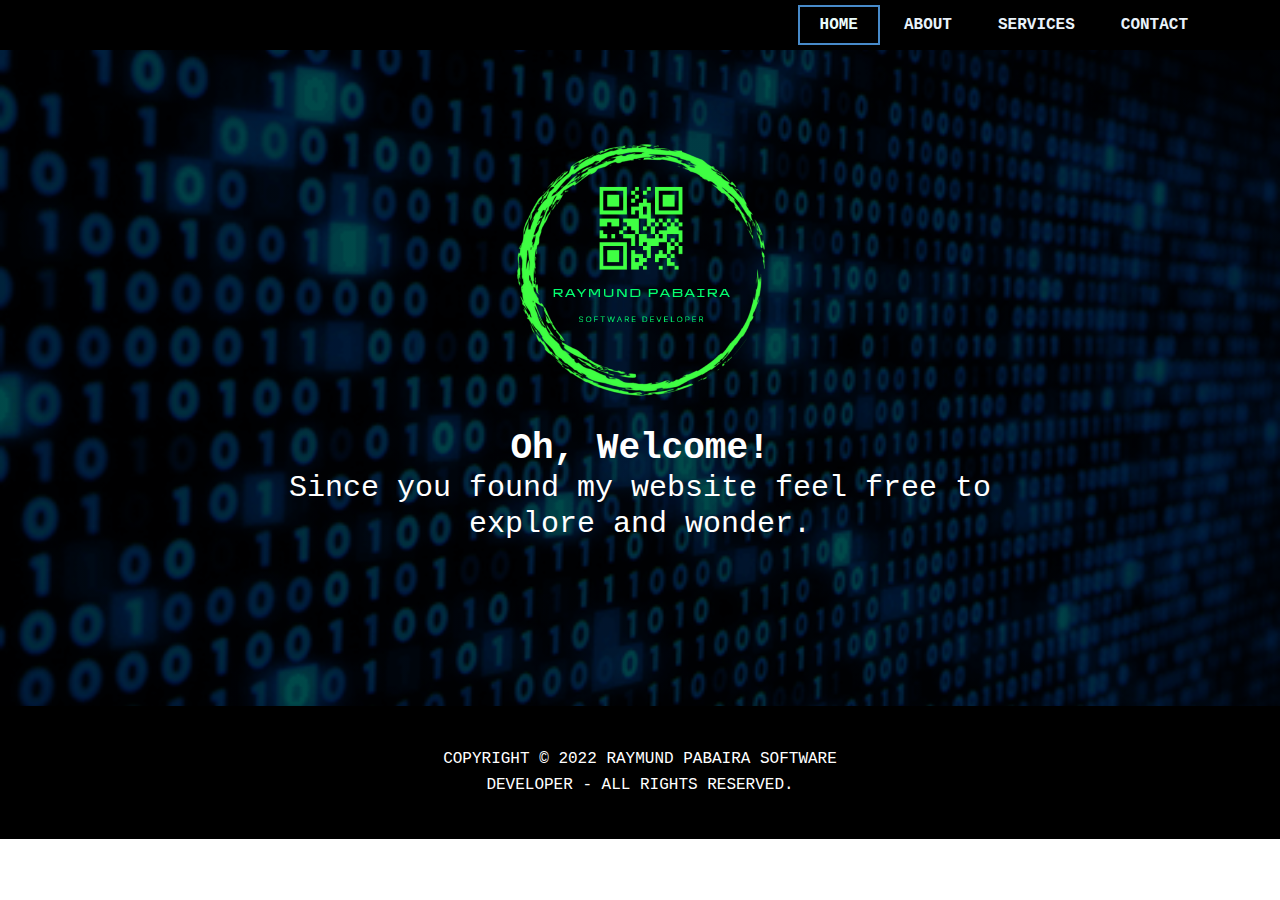
<file: SOFTWARE DESIGN-2A_PABAIRA, RAYMUND_LAB REPORT #1/index.html>
<!DOCTYPE html>
<html style="font-size: 16px;" lang="en-PH">
  <head>
    <meta name="viewport" content="width=device-width, initial-scale=1.0">
    <meta charset="utf-8">
    <meta name="keywords" content="">
    <meta name="description" content="">
    <meta name="page_type" content="np-template-header-footer-from-plugin">
    <title>Home</title>
    <link rel="stylesheet" href="nicepage.css" media="screen">
<link rel="stylesheet" href="Home.css" media="screen">
    <script class="u-script" type="text/javascript" src="jquery.js" defer=""></script>
    <script class="u-script" type="text/javascript" src="nicepage.js" defer=""></script>
    <meta name="generator" content="Nicepage 4.6.5, nicepage.com">
    <link id="u-theme-google-font" rel="stylesheet" href="https://fonts.googleapis.com/css?family=Roboto:100,100i,300,300i,400,400i,500,500i,700,700i,900,900i|Open+Sans:300,300i,400,400i,500,500i,600,600i,700,700i,800,800i">
    
    
    <script type="application/ld+json">{
		"@context": "http://schema.org",
		"@type": "Organization",
		"name": "Raymund Pabaira"
}</script>
    <meta name="theme-color" content="#478ac9">
    <meta property="og:title" content="Home">
    <meta property="og:description" content="">
    <meta property="og:type" content="website">
  </head>
  <body data-home-page="Home.html" data-home-page-title="Home" class="u-body u-xxl-mode"><header class="u-black u-clearfix u-header u-header" id="sec-1db0" data-image-width="1920" data-image-height="1080" data-animation-name="" data-animation-duration="0" data-animation-delay="0" data-animation-direction=""><div class="u-clearfix u-sheet u-sheet-1">
        <nav class="u-menu u-menu-dropdown u-offcanvas u-menu-1">
          <div class="menu-collapse u-custom-font u-font-courier-new" style="font-size: 1rem; letter-spacing: 0px; text-transform: uppercase; font-weight: 700;">
            <a class="u-button-style u-custom-active-border-color u-custom-border u-custom-border-color u-custom-borders u-custom-hover-border-color u-custom-left-right-menu-spacing u-custom-padding-bottom u-custom-text-active-color u-custom-text-color u-custom-text-hover-color u-custom-text-shadow u-custom-top-bottom-menu-spacing u-nav-link u-text-active-palette-1-base u-text-hover-palette-2-base" href="#">
              <svg class="u-svg-link" viewBox="0 0 24 24"><use xmlns:xlink="http://www.w3.org/1999/xlink" xlink:href="#menu-hamburger"></use></svg>
              <svg class="u-svg-content" version="1.1" id="menu-hamburger" viewBox="0 0 16 16" x="0px" y="0px" xmlns:xlink="http://www.w3.org/1999/xlink" xmlns="http://www.w3.org/2000/svg"><g><rect y="1" width="16" height="2"></rect><rect y="7" width="16" height="2"></rect><rect y="13" width="16" height="2"></rect>
</g></svg>
            </a>
          </div>
          <div class="u-custom-menu u-nav-container">
            <ul class="u-custom-font u-font-courier-new u-nav u-spacing-2 u-unstyled u-nav-1"><li class="u-nav-item"><a class="u-border-2 u-border-active-palette-1-base u-border-hover-palette-1-light-1 u-button-style u-nav-link u-text-active-palette-4-light-3 u-text-hover-palette-1-light-1 u-text-palette-1-light-3" href="Home.html" style="padding: 10px 20px;">Home</a>
</li><li class="u-nav-item"><a class="u-border-2 u-border-active-palette-1-base u-border-hover-palette-1-light-1 u-button-style u-nav-link u-text-active-palette-4-light-3 u-text-hover-palette-1-light-1 u-text-palette-1-light-3" href="About.html" style="padding: 10px 20px;">About</a>
</li><li class="u-nav-item"><a class="u-border-2 u-border-active-palette-1-base u-border-hover-palette-1-light-1 u-button-style u-nav-link u-text-active-palette-4-light-3 u-text-hover-palette-1-light-1 u-text-palette-1-light-3" href="Services.html" style="padding: 10px 20px;">Services</a>
</li><li class="u-nav-item"><a class="u-border-2 u-border-active-palette-1-base u-border-hover-palette-1-light-1 u-button-style u-nav-link u-text-active-palette-4-light-3 u-text-hover-palette-1-light-1 u-text-palette-1-light-3" href="Contact.html" style="padding: 10px 20px;">Contact</a>
</li></ul>
          </div>
          <div class="u-custom-menu u-nav-container-collapse">
            <div class="u-black u-container-style u-inner-container-layout u-opacity u-opacity-95 u-sidenav">
              <div class="u-inner-container-layout u-sidenav-overflow">
                <div class="u-menu-close"></div>
                <ul class="u-align-center u-nav u-popupmenu-items u-unstyled u-nav-2"><li class="u-nav-item"><a class="u-button-style u-nav-link" href="Home.html" style="padding: 10px 20px;">Home</a>
</li><li class="u-nav-item"><a class="u-button-style u-nav-link" href="About.html" style="padding: 10px 20px;">About</a>
</li><li class="u-nav-item"><a class="u-button-style u-nav-link" href="Services.html" style="padding: 10px 20px;">Services</a>
</li><li class="u-nav-item"><a class="u-button-style u-nav-link" href="Contact.html" style="padding: 10px 20px;">Contact</a>
</li></ul>
              </div>
            </div>
            <div class="u-black u-menu-overlay u-opacity u-opacity-70"></div>
          </div>
        </nav>
      </div></header>
    <section class="u-align-center u-clearfix u-image u-shading u-section-1" id="sec-ceb4" data-image-width="500" data-image-height="281">
      <div class="u-clearfix u-sheet u-sheet-1">
        <img class="u-align-center-lg u-align-center-md u-align-center-sm u-align-center-xs u-image u-image-default u-image-1" src="images/20220312_191738_0000.png" alt="" data-image-width="500" data-image-height="500" data-animation-name="customAnimationIn" data-animation-duration="5000" data-animation-direction="X">
        <h3 class="u-align-center-xl u-custom-font u-font-courier-new u-text u-text-white u-text-1">
          <span style="font-size: 2.25rem;"></span>
          <span style="font-weight: 700; font-size: 2.25rem;">Oh, Welcome!</span>
          <br>Since you found my website feel free to explore and wonder.
        </h3>
      </div>
    </section>
    
    
    <footer class="u-align-center u-black u-clearfix u-footer u-footer" id="sec-0ed9"><div class="u-clearfix u-sheet u-sheet-1">
        <p class="u-custom-font u-font-courier-new u-small-text u-text u-text-variant u-text-1">
          <span style="font-size: 1rem;"> COPYRIGHT ©&nbsp;2022&nbsp;RAYMUND PABAIRA SOFTWARE DEVELOPER - ALL RIGHTS RESERVED.</span>
          <br>
        </p>
      </div></footer>
  </body>
</html>
</file>
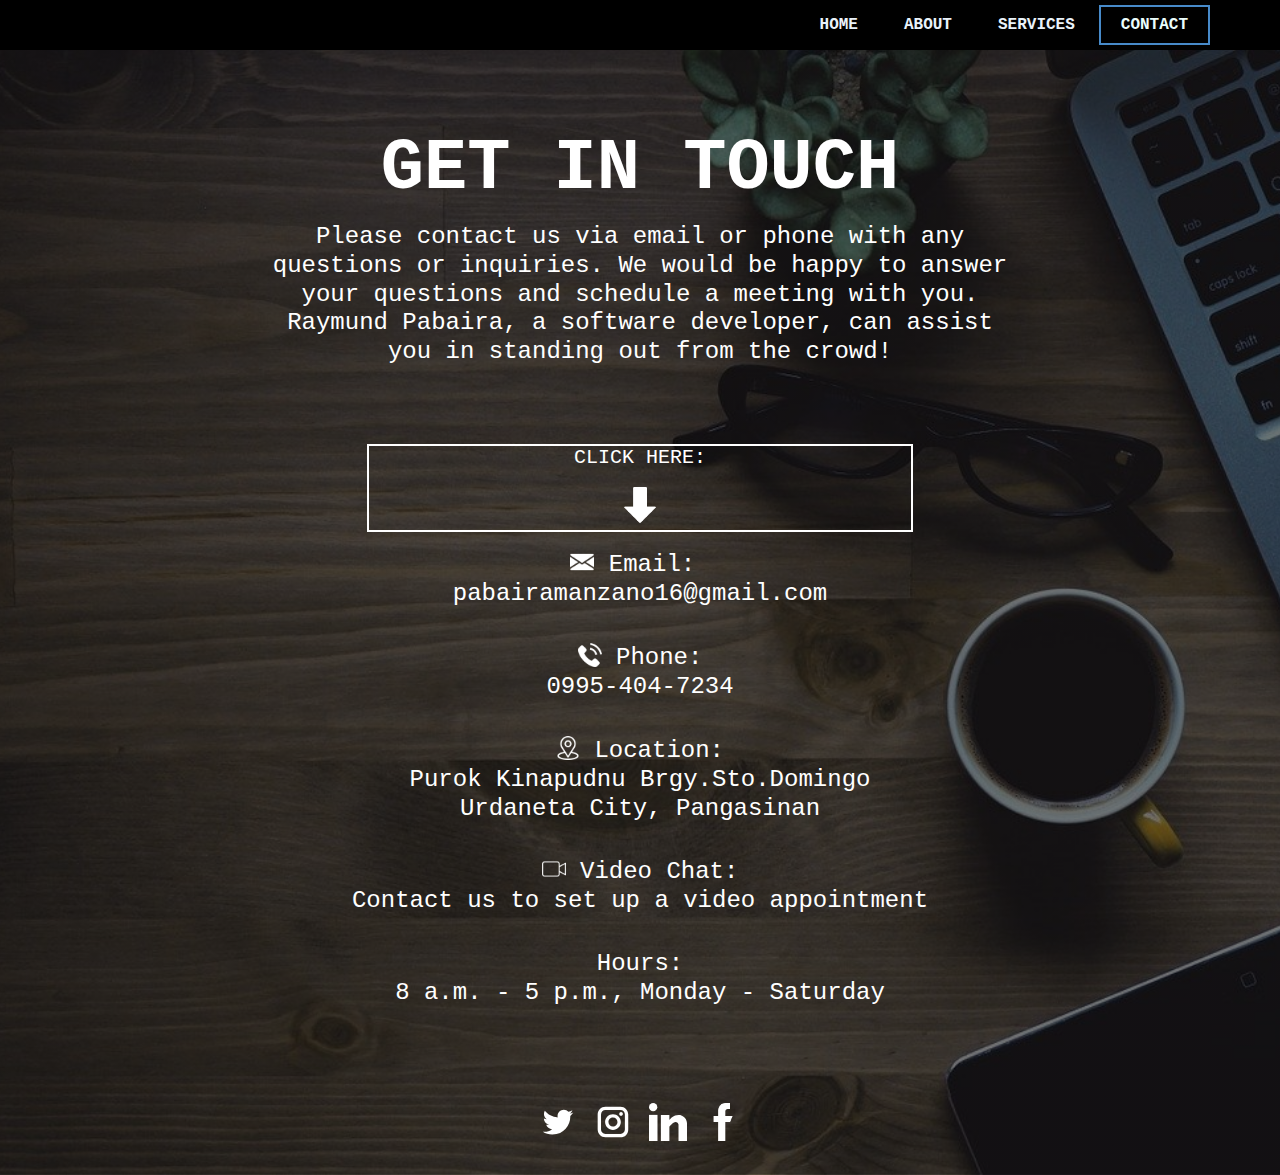
<file: SOFTWARE DESIGN-2A_PABAIRA, RAYMUND_LAB REPORT #1/Contact.html>
<!DOCTYPE html>
<html style="font-size: 16px;" lang="en-PH">
  <head>
    <meta name="viewport" content="width=device-width, initial-scale=1.0">
    <meta charset="utf-8">
    <meta name="keywords" content="STAY IN TOUC​H​">
    <meta name="description" content="">
    <meta name="page_type" content="np-template-header-footer-from-plugin">
    <title>Contact</title>
    <link rel="stylesheet" href="nicepage.css" media="screen">
<link rel="stylesheet" href="Contact.css" media="screen">
    <script class="u-script" type="text/javascript" src="jquery.js" defer=""></script>
    <script class="u-script" type="text/javascript" src="nicepage.js" defer=""></script>
    <meta name="generator" content="Nicepage 4.6.5, nicepage.com">
    <link id="u-theme-google-font" rel="stylesheet" href="https://fonts.googleapis.com/css?family=Roboto:100,100i,300,300i,400,400i,500,500i,700,700i,900,900i|Open+Sans:300,300i,400,400i,500,500i,600,600i,700,700i,800,800i">
    
    
    <script type="application/ld+json">{
		"@context": "http://schema.org",
		"@type": "Organization",
		"name": "Raymund Pabaira"
}</script>
    <meta name="theme-color" content="#478ac9">
    <meta property="og:title" content="Contact">
    <meta property="og:description" content="">
    <meta property="og:type" content="website">
  </head>
  <body class="u-body u-xxl-mode"><header class="u-black u-clearfix u-header u-header" id="sec-1db0" data-image-width="1920" data-image-height="1080" data-animation-name="" data-animation-duration="0" data-animation-delay="0" data-animation-direction=""><div class="u-clearfix u-sheet u-sheet-1">
        <nav class="u-menu u-menu-dropdown u-offcanvas u-menu-1">
          <div class="menu-collapse u-custom-font u-font-courier-new" style="font-size: 1rem; letter-spacing: 0px; text-transform: uppercase; font-weight: 700;">
            <a class="u-button-style u-custom-active-border-color u-custom-border u-custom-border-color u-custom-borders u-custom-hover-border-color u-custom-left-right-menu-spacing u-custom-padding-bottom u-custom-text-active-color u-custom-text-color u-custom-text-hover-color u-custom-text-shadow u-custom-top-bottom-menu-spacing u-nav-link u-text-active-palette-1-base u-text-hover-palette-2-base" href="#">
              <svg class="u-svg-link" viewBox="0 0 24 24"><use xmlns:xlink="http://www.w3.org/1999/xlink" xlink:href="#menu-hamburger"></use></svg>
              <svg class="u-svg-content" version="1.1" id="menu-hamburger" viewBox="0 0 16 16" x="0px" y="0px" xmlns:xlink="http://www.w3.org/1999/xlink" xmlns="http://www.w3.org/2000/svg"><g><rect y="1" width="16" height="2"></rect><rect y="7" width="16" height="2"></rect><rect y="13" width="16" height="2"></rect>
</g></svg>
            </a>
          </div>
          <div class="u-custom-menu u-nav-container">
            <ul class="u-custom-font u-font-courier-new u-nav u-spacing-2 u-unstyled u-nav-1"><li class="u-nav-item"><a class="u-border-2 u-border-active-palette-1-base u-border-hover-palette-1-light-1 u-button-style u-nav-link u-text-active-palette-4-light-3 u-text-hover-palette-1-light-1 u-text-palette-1-light-3" href="Home.html" style="padding: 10px 20px;">Home</a>
</li><li class="u-nav-item"><a class="u-border-2 u-border-active-palette-1-base u-border-hover-palette-1-light-1 u-button-style u-nav-link u-text-active-palette-4-light-3 u-text-hover-palette-1-light-1 u-text-palette-1-light-3" href="About.html" style="padding: 10px 20px;">About</a>
</li><li class="u-nav-item"><a class="u-border-2 u-border-active-palette-1-base u-border-hover-palette-1-light-1 u-button-style u-nav-link u-text-active-palette-4-light-3 u-text-hover-palette-1-light-1 u-text-palette-1-light-3" href="Services.html" style="padding: 10px 20px;">Services</a>
</li><li class="u-nav-item"><a class="u-border-2 u-border-active-palette-1-base u-border-hover-palette-1-light-1 u-button-style u-nav-link u-text-active-palette-4-light-3 u-text-hover-palette-1-light-1 u-text-palette-1-light-3" href="Contact.html" style="padding: 10px 20px;">Contact</a>
</li></ul>
          </div>
          <div class="u-custom-menu u-nav-container-collapse">
            <div class="u-black u-container-style u-inner-container-layout u-opacity u-opacity-95 u-sidenav">
              <div class="u-inner-container-layout u-sidenav-overflow">
                <div class="u-menu-close"></div>
                <ul class="u-align-center u-nav u-popupmenu-items u-unstyled u-nav-2"><li class="u-nav-item"><a class="u-button-style u-nav-link" href="Home.html" style="padding: 10px 20px;">Home</a>
</li><li class="u-nav-item"><a class="u-button-style u-nav-link" href="About.html" style="padding: 10px 20px;">About</a>
</li><li class="u-nav-item"><a class="u-button-style u-nav-link" href="Services.html" style="padding: 10px 20px;">Services</a>
</li><li class="u-nav-item"><a class="u-button-style u-nav-link" href="Contact.html" style="padding: 10px 20px;">Contact</a>
</li></ul>
              </div>
            </div>
            <div class="u-black u-menu-overlay u-opacity u-opacity-70"></div>
          </div>
        </nav>
      </div></header>
    <section class="u-align-center u-clearfix u-image u-shading u-section-1" id="sec-f6de" data-image-width="1280" data-image-height="850">
      <div class="u-clearfix u-sheet u-sheet-1">
        <div class="u-container-style u-expanded-width-xs u-group u-group-1">
          <div class="u-container-layout">
            <h2 class="u-align-center u-custom-font u-font-courier-new u-text u-text-default-lg u-text-default-md u-text-default-sm u-text-default-xl u-text-white u-text-1">GET IN TOUCH</h2>
          </div>
        </div>
        <h5 class="u-align-center u-custom-font u-font-courier-new u-text u-text-2"> Please contact us via email or phone with any questions or inquiries. We would be happy to answer your questions and schedule a meeting with you. Raymund Pabaira, a software developer, can assist you in standing out from the crowd!</h5>
        <h5 class="u-align-center u-border-2 u-custom-font u-font-courier-new u-hover-feature u-text u-text-3" data-animation-out="0">click here:<br>&nbsp;<span class="u-file-icon u-icon u-text-white u-icon-1"><img src="images/24.png" alt=""></span>&nbsp;<br>
        </h5>
        <h5 class="u-custom-font u-font-courier-new u-hover-feature u-text u-text-4" data-animation-out="0">
          <a class="u-active-none u-border-none u-btn u-button-link u-button-style u-hover-none u-none u-text-white u-btn-1" href="mailto:pabairamanzano16@gmail.com"><span class="u-file-icon u-icon u-text-white"><img src="images/25.png" alt=""></span>&nbsp;Email:&nbsp;<br>pabairamanzano16@gmail.com
          </a>
        </h5>
        <h4 class="u-align-center u-custom-font u-font-courier-new u-hover-feature u-text u-text-5" data-animation-out="0">
          <a class="u-active-none u-border-none u-btn u-button-link u-button-style u-hover-none u-none u-text-body-alt-color u-btn-2" href="tel:0995-404-7234"><span class="u-file-icon u-icon u-text-white"><img src="images/26.png" alt=""></span>&nbsp;Phone:<br>0995-404-<span class="u-icon"></span>7234
          </a>
        </h4>
        <h4 class="u-align-center u-custom-font u-font-courier-new u-hover-feature u-text u-text-6" data-animation-out="0">
          <a class="u-active-none u-border-none u-btn u-button-link u-button-style u-hover-none u-none u-text-body-alt-color u-btn-3" href="https://maps.app.goo.gl/HFJg7Tc7iVJ93ZCWA" target="_blank"><span class="u-file-icon u-icon u-text-white"><img src="images/27.png" alt=""></span>&nbsp;Location:<br>Purok Kinapudnu Brgy.Sto.Domingo Urdaneta City, Pangasinan
          </a>
        </h4>
        <h4 class="u-align-center u-custom-font u-font-courier-new u-hover-feature u-text u-text-7" data-animation-out="0">
          <a class="u-active-none u-border-none u-btn u-button-link u-button-style u-hover-none u-none u-text-white u-btn-4" href="mailto:pabairamanzano16@gmail.com"><span class="u-file-icon u-icon u-text-white"><img src="images/28.png" alt=""></span>&nbsp;Video Chat:<br>Contact us to set up a video appointment
          </a>
        </h4>
        <h4 class="u-align-center u-custom-font u-font-courier-new u-hover-feature u-text u-text-8" data-animation-out="0">Hours:<br>8 a.m. - 5 p.m., Monday - Saturday
        </h4>
        <div class="u-align-right u-social-icons u-spacing-17 u-social-icons-1">
          <a class="u-social-url" title="twitter" target="_blank" href="https://mobile.twitter.com/pabaira_raymund"><span class="u-icon u-social-icon u-social-twitter u-text-white"><svg class="u-svg-link" preserveAspectRatio="xMidYMin slice" viewBox="0 0 112 112" style=""><use xmlns:xlink="http://www.w3.org/1999/xlink" xlink:href="#svg-c508"></use></svg><svg class="u-svg-content" viewBox="0 0 112 112" x="0" y="0" id="svg-c508"><path fill="currentColor" d="M92.2,38.2c0,0.8,0,1.6,0,2.3c0,24.3-18.6,52.4-52.6,52.4c-10.6,0.1-20.2-2.9-28.5-8.2
	c1.4,0.2,2.9,0.2,4.4,0.2c8.7,0,16.7-2.9,23-7.9c-8.1-0.2-14.9-5.5-17.3-12.8c1.1,0.2,2.4,0.2,3.4,0.2c1.6,0,3.3-0.2,4.8-0.7
	c-8.4-1.6-14.9-9.2-14.9-18c0-0.2,0-0.2,0-0.2c2.5,1.4,5.4,2.2,8.4,2.3c-5-3.3-8.3-8.9-8.3-15.4c0-3.4,1-6.5,2.5-9.2
	c9.1,11.1,22.7,18.5,38,19.2c-0.2-1.4-0.4-2.8-0.4-4.3c0.1-10,8.3-18.2,18.5-18.2c5.4,0,10.1,2.2,13.5,5.7c4.3-0.8,8.1-2.3,11.7-4.5
	c-1.4,4.3-4.3,7.9-8.1,10.1c3.7-0.4,7.3-1.4,10.6-2.9C98.9,32.3,95.7,35.5,92.2,38.2z"></path></svg></span>
          </a>
          <a class="u-social-url" title="instagram" target="_blank" href="https://www.instagram.com/xxraymundpabairaxx/?hl=en"><span class="u-icon u-social-icon u-social-instagram u-text-white"><svg class="u-svg-link" preserveAspectRatio="xMidYMin slice" viewBox="0 0 112 112" style=""><use xmlns:xlink="http://www.w3.org/1999/xlink" xlink:href="#svg-9d85"></use></svg><svg class="u-svg-content" viewBox="0 0 112 112" x="0" y="0" id="svg-9d85"><path fill="currentColor" d="M55.9,32.9c-12.8,0-23.2,10.4-23.2,23.2s10.4,23.2,23.2,23.2s23.2-10.4,23.2-23.2S68.7,32.9,55.9,32.9z
	 M55.9,69.4c-7.4,0-13.3-6-13.3-13.3c-0.1-7.4,6-13.3,13.3-13.3s13.3,6,13.3,13.3C69.3,63.5,63.3,69.4,55.9,69.4z"></path><path fill="#FFFFFF" d="M79.7,26.8c-3,0-5.4,2.5-5.4,5.4s2.5,5.4,5.4,5.4c3,0,5.4-2.5,5.4-5.4S82.7,26.8,79.7,26.8z"></path><path fill="currentColor" d="M78.2,11H33.5C21,11,10.8,21.3,10.8,33.7v44.7c0,12.6,10.2,22.8,22.7,22.8h44.7c12.6,0,22.7-10.2,22.7-22.7
	V33.7C100.8,21.1,90.6,11,78.2,11z M91,78.4c0,7.1-5.8,12.8-12.8,12.8H33.5c-7.1,0-12.8-5.8-12.8-12.8V33.7
	c0-7.1,5.8-12.8,12.8-12.8h44.7c7.1,0,12.8,5.8,12.8,12.8V78.4z"></path></svg></span>
          </a>
          <a class="u-social-url" target="_blank" data-type="Custom" title="Linkedin" href="https://www.linkedin.com/in/raymundpabaira/"><span class="u-icon u-social-custom u-social-icon u-text-white u-icon-9"><svg class="u-svg-link" preserveAspectRatio="xMidYMin slice" viewBox="0 0 512 512" style=""><use xmlns:xlink="http://www.w3.org/1999/xlink" xlink:href="#svg-ff0d"></use></svg><svg class="u-svg-content" viewBox="0 0 512 512" x="0px" y="0px" id="svg-ff0d" style="enable-background:new 0 0 512 512;"><g><g><rect y="160" width="114.496" height="352"></rect>
</g>
</g><g><g><path d="M426.368,164.128c-1.216-0.384-2.368-0.8-3.648-1.152c-1.536-0.352-3.072-0.64-4.64-0.896    c-6.08-1.216-12.736-2.08-20.544-2.08c-66.752,0-109.088,48.544-123.04,67.296V160H160v352h114.496V320    c0,0,86.528-120.512,123.04-32c0,79.008,0,224,0,224H512V274.464C512,221.28,475.552,176.96,426.368,164.128z"></path>
</g>
</g><g><g><circle cx="56" cy="56" r="56"></circle>
</g>
</g></svg></span>
          </a>
          <a class="u-social-url" target="_blank" data-type="Custom" title="Facebook" href="https://www.facebook.com/pabaira.raymund/"><span class="u-file-icon u-icon u-social-custom u-social-icon u-text-white u-icon-10"><img src="images/29.png" alt=""></span>
          </a>
        </div>
      </div>
      
      
      
      
      
      
    </section>
    
    
    
  </body>
</html>
</file>
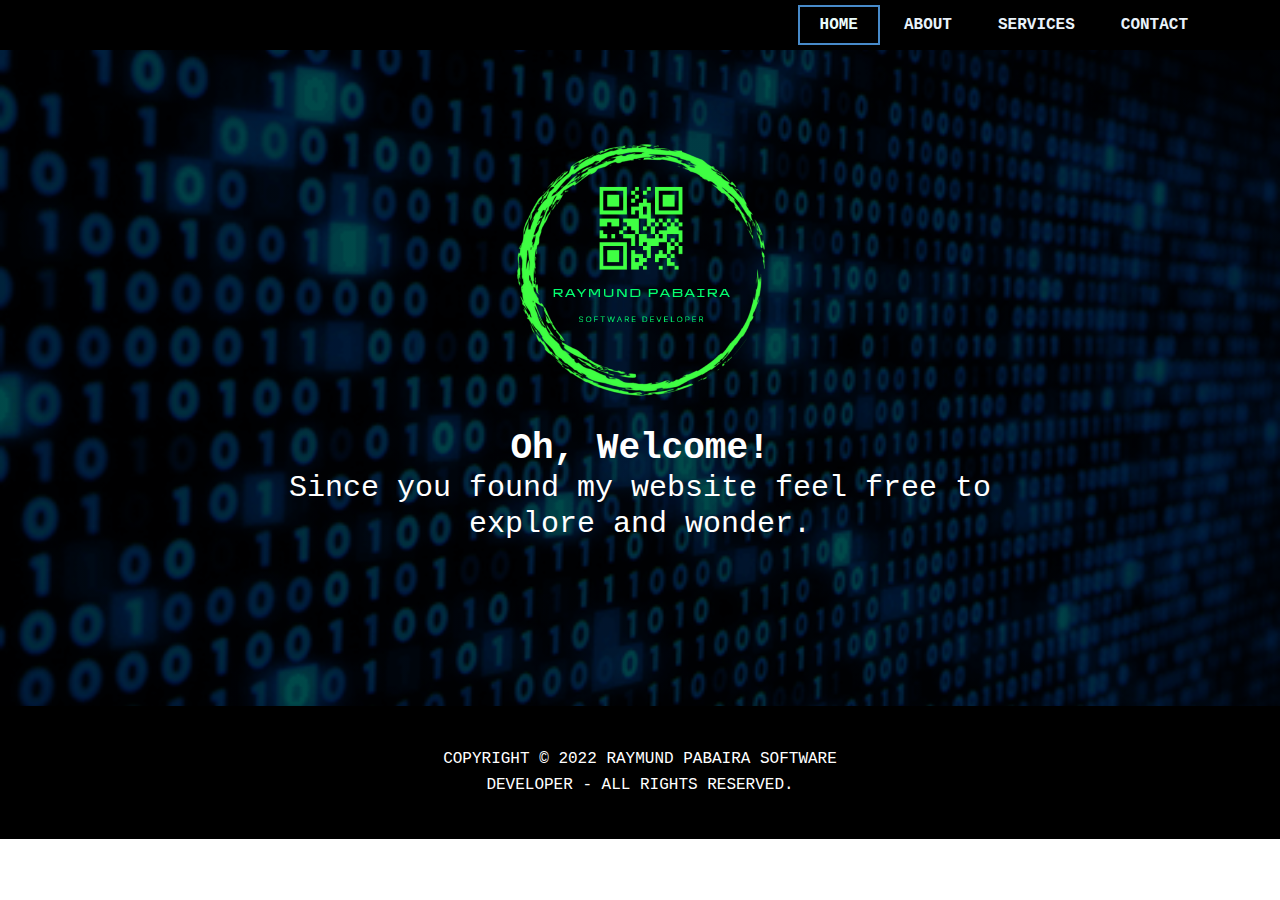
<file: SOFTWARE DESIGN-2A_PABAIRA, RAYMUND_LAB REPORT #1/Home.html>
<!DOCTYPE html>
<html style="font-size: 16px;" lang="en-PH">
  <head>
    <meta name="viewport" content="width=device-width, initial-scale=1.0">
    <meta charset="utf-8">
    <meta name="keywords" content="">
    <meta name="description" content="">
    <meta name="page_type" content="np-template-header-footer-from-plugin">
    <title>Home</title>
    <link rel="stylesheet" href="nicepage.css" media="screen">
<link rel="stylesheet" href="Home.css" media="screen">
    <script class="u-script" type="text/javascript" src="jquery.js" defer=""></script>
    <script class="u-script" type="text/javascript" src="nicepage.js" defer=""></script>
    <meta name="generator" content="Nicepage 4.6.5, nicepage.com">
    <link id="u-theme-google-font" rel="stylesheet" href="https://fonts.googleapis.com/css?family=Roboto:100,100i,300,300i,400,400i,500,500i,700,700i,900,900i|Open+Sans:300,300i,400,400i,500,500i,600,600i,700,700i,800,800i">
    
    
    <script type="application/ld+json">{
		"@context": "http://schema.org",
		"@type": "Organization",
		"name": "Raymund Pabaira"
}</script>
    <meta name="theme-color" content="#478ac9">
    <meta property="og:title" content="Home">
    <meta property="og:description" content="">
    <meta property="og:type" content="website">
  </head>
  <body class="u-body u-xxl-mode"><header class="u-black u-clearfix u-header u-header" id="sec-1db0" data-image-width="1920" data-image-height="1080" data-animation-name="" data-animation-duration="0" data-animation-delay="0" data-animation-direction=""><div class="u-clearfix u-sheet u-sheet-1">
        <nav class="u-menu u-menu-dropdown u-offcanvas u-menu-1">
          <div class="menu-collapse u-custom-font u-font-courier-new" style="font-size: 1rem; letter-spacing: 0px; text-transform: uppercase; font-weight: 700;">
            <a class="u-button-style u-custom-active-border-color u-custom-border u-custom-border-color u-custom-borders u-custom-hover-border-color u-custom-left-right-menu-spacing u-custom-padding-bottom u-custom-text-active-color u-custom-text-color u-custom-text-hover-color u-custom-text-shadow u-custom-top-bottom-menu-spacing u-nav-link u-text-active-palette-1-base u-text-hover-palette-2-base" href="#">
              <svg class="u-svg-link" viewBox="0 0 24 24"><use xmlns:xlink="http://www.w3.org/1999/xlink" xlink:href="#menu-hamburger"></use></svg>
              <svg class="u-svg-content" version="1.1" id="menu-hamburger" viewBox="0 0 16 16" x="0px" y="0px" xmlns:xlink="http://www.w3.org/1999/xlink" xmlns="http://www.w3.org/2000/svg"><g><rect y="1" width="16" height="2"></rect><rect y="7" width="16" height="2"></rect><rect y="13" width="16" height="2"></rect>
</g></svg>
            </a>
          </div>
          <div class="u-custom-menu u-nav-container">
            <ul class="u-custom-font u-font-courier-new u-nav u-spacing-2 u-unstyled u-nav-1"><li class="u-nav-item"><a class="u-border-2 u-border-active-palette-1-base u-border-hover-palette-1-light-1 u-button-style u-nav-link u-text-active-palette-4-light-3 u-text-hover-palette-1-light-1 u-text-palette-1-light-3" href="Home.html" style="padding: 10px 20px;">Home</a>
</li><li class="u-nav-item"><a class="u-border-2 u-border-active-palette-1-base u-border-hover-palette-1-light-1 u-button-style u-nav-link u-text-active-palette-4-light-3 u-text-hover-palette-1-light-1 u-text-palette-1-light-3" href="About.html" style="padding: 10px 20px;">About</a>
</li><li class="u-nav-item"><a class="u-border-2 u-border-active-palette-1-base u-border-hover-palette-1-light-1 u-button-style u-nav-link u-text-active-palette-4-light-3 u-text-hover-palette-1-light-1 u-text-palette-1-light-3" href="Services.html" style="padding: 10px 20px;">Services</a>
</li><li class="u-nav-item"><a class="u-border-2 u-border-active-palette-1-base u-border-hover-palette-1-light-1 u-button-style u-nav-link u-text-active-palette-4-light-3 u-text-hover-palette-1-light-1 u-text-palette-1-light-3" href="Contact.html" style="padding: 10px 20px;">Contact</a>
</li></ul>
          </div>
          <div class="u-custom-menu u-nav-container-collapse">
            <div class="u-black u-container-style u-inner-container-layout u-opacity u-opacity-95 u-sidenav">
              <div class="u-inner-container-layout u-sidenav-overflow">
                <div class="u-menu-close"></div>
                <ul class="u-align-center u-nav u-popupmenu-items u-unstyled u-nav-2"><li class="u-nav-item"><a class="u-button-style u-nav-link" href="Home.html" style="padding: 10px 20px;">Home</a>
</li><li class="u-nav-item"><a class="u-button-style u-nav-link" href="About.html" style="padding: 10px 20px;">About</a>
</li><li class="u-nav-item"><a class="u-button-style u-nav-link" href="Services.html" style="padding: 10px 20px;">Services</a>
</li><li class="u-nav-item"><a class="u-button-style u-nav-link" href="Contact.html" style="padding: 10px 20px;">Contact</a>
</li></ul>
              </div>
            </div>
            <div class="u-black u-menu-overlay u-opacity u-opacity-70"></div>
          </div>
        </nav>
      </div></header>
    <section class="u-align-center u-clearfix u-image u-shading u-section-1" id="sec-ceb4" data-image-width="500" data-image-height="281">
      <div class="u-clearfix u-sheet u-sheet-1">
        <img class="u-align-center-lg u-align-center-md u-align-center-sm u-align-center-xs u-image u-image-default u-image-1" src="images/20220312_191738_0000.png" alt="" data-image-width="500" data-image-height="500" data-animation-name="customAnimationIn" data-animation-duration="5000" data-animation-direction="X">
        <h3 class="u-align-center-xl u-custom-font u-font-courier-new u-text u-text-white u-text-1">
          <span style="font-size: 2.25rem;"></span>
          <span style="font-weight: 700; font-size: 2.25rem;">Oh, Welcome!</span>
          <br>Since you found my website feel free to explore and wonder.
        </h3>
      </div>
    </section>
    
    
    <footer class="u-align-center u-black u-clearfix u-footer u-footer" id="sec-0ed9"><div class="u-clearfix u-sheet u-sheet-1">
        <p class="u-custom-font u-font-courier-new u-small-text u-text u-text-variant u-text-1">
          <span style="font-size: 1rem;"> COPYRIGHT ©&nbsp;2022&nbsp;RAYMUND PABAIRA SOFTWARE DEVELOPER - ALL RIGHTS RESERVED.</span>
          <br>
        </p>
      </div></footer>
  </body>
</html>
</file>
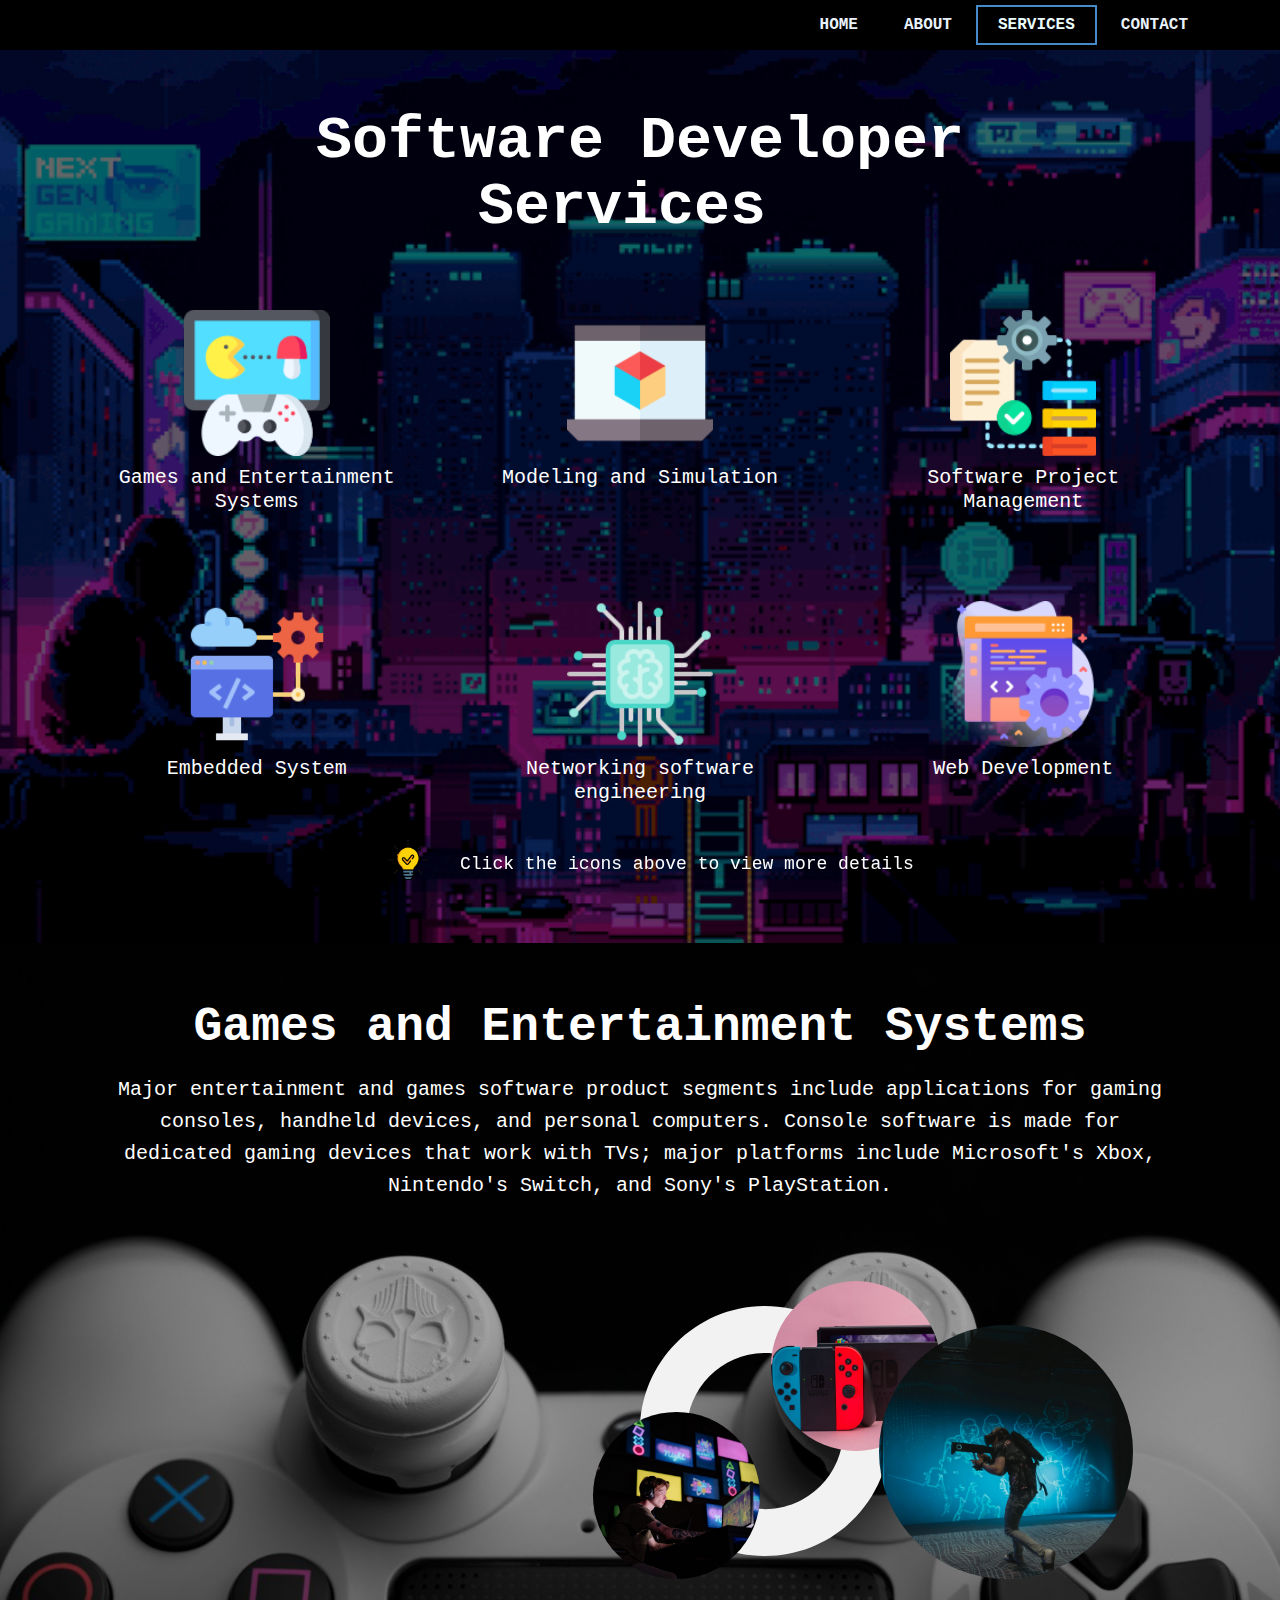
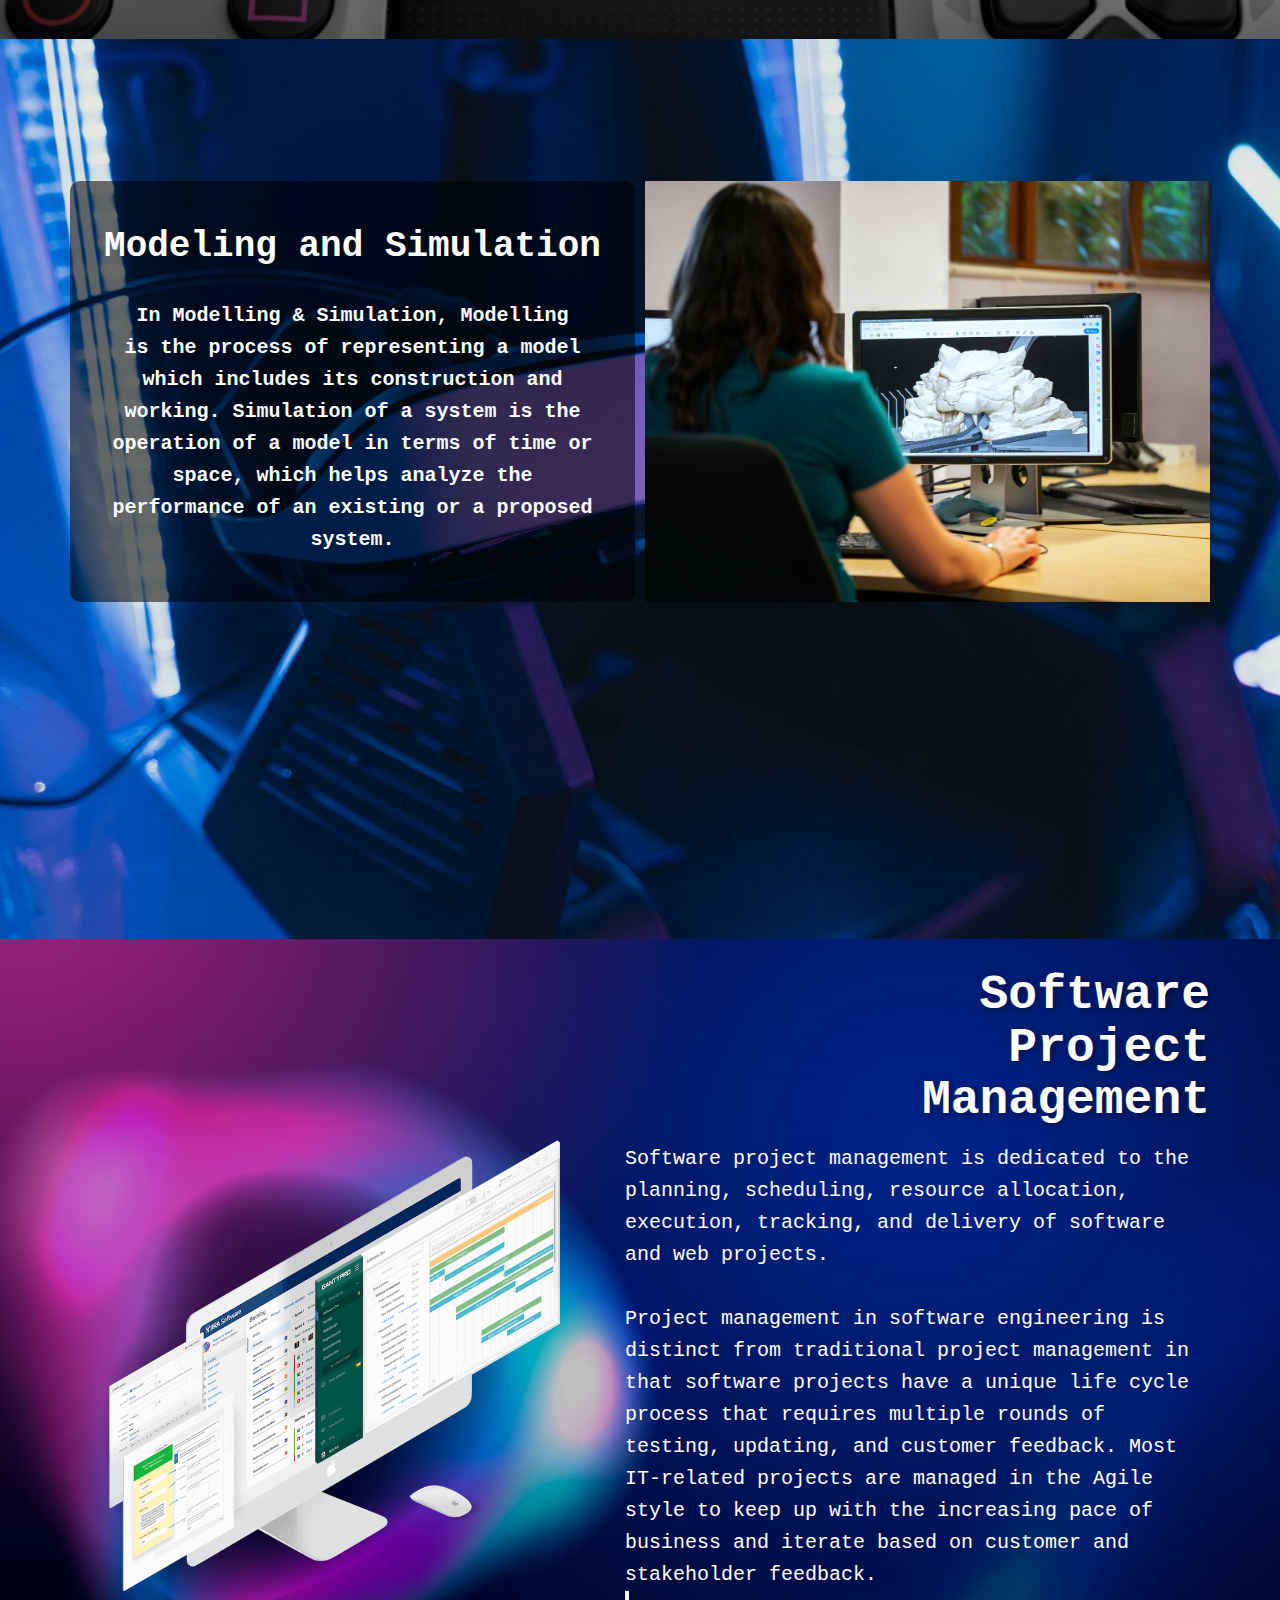
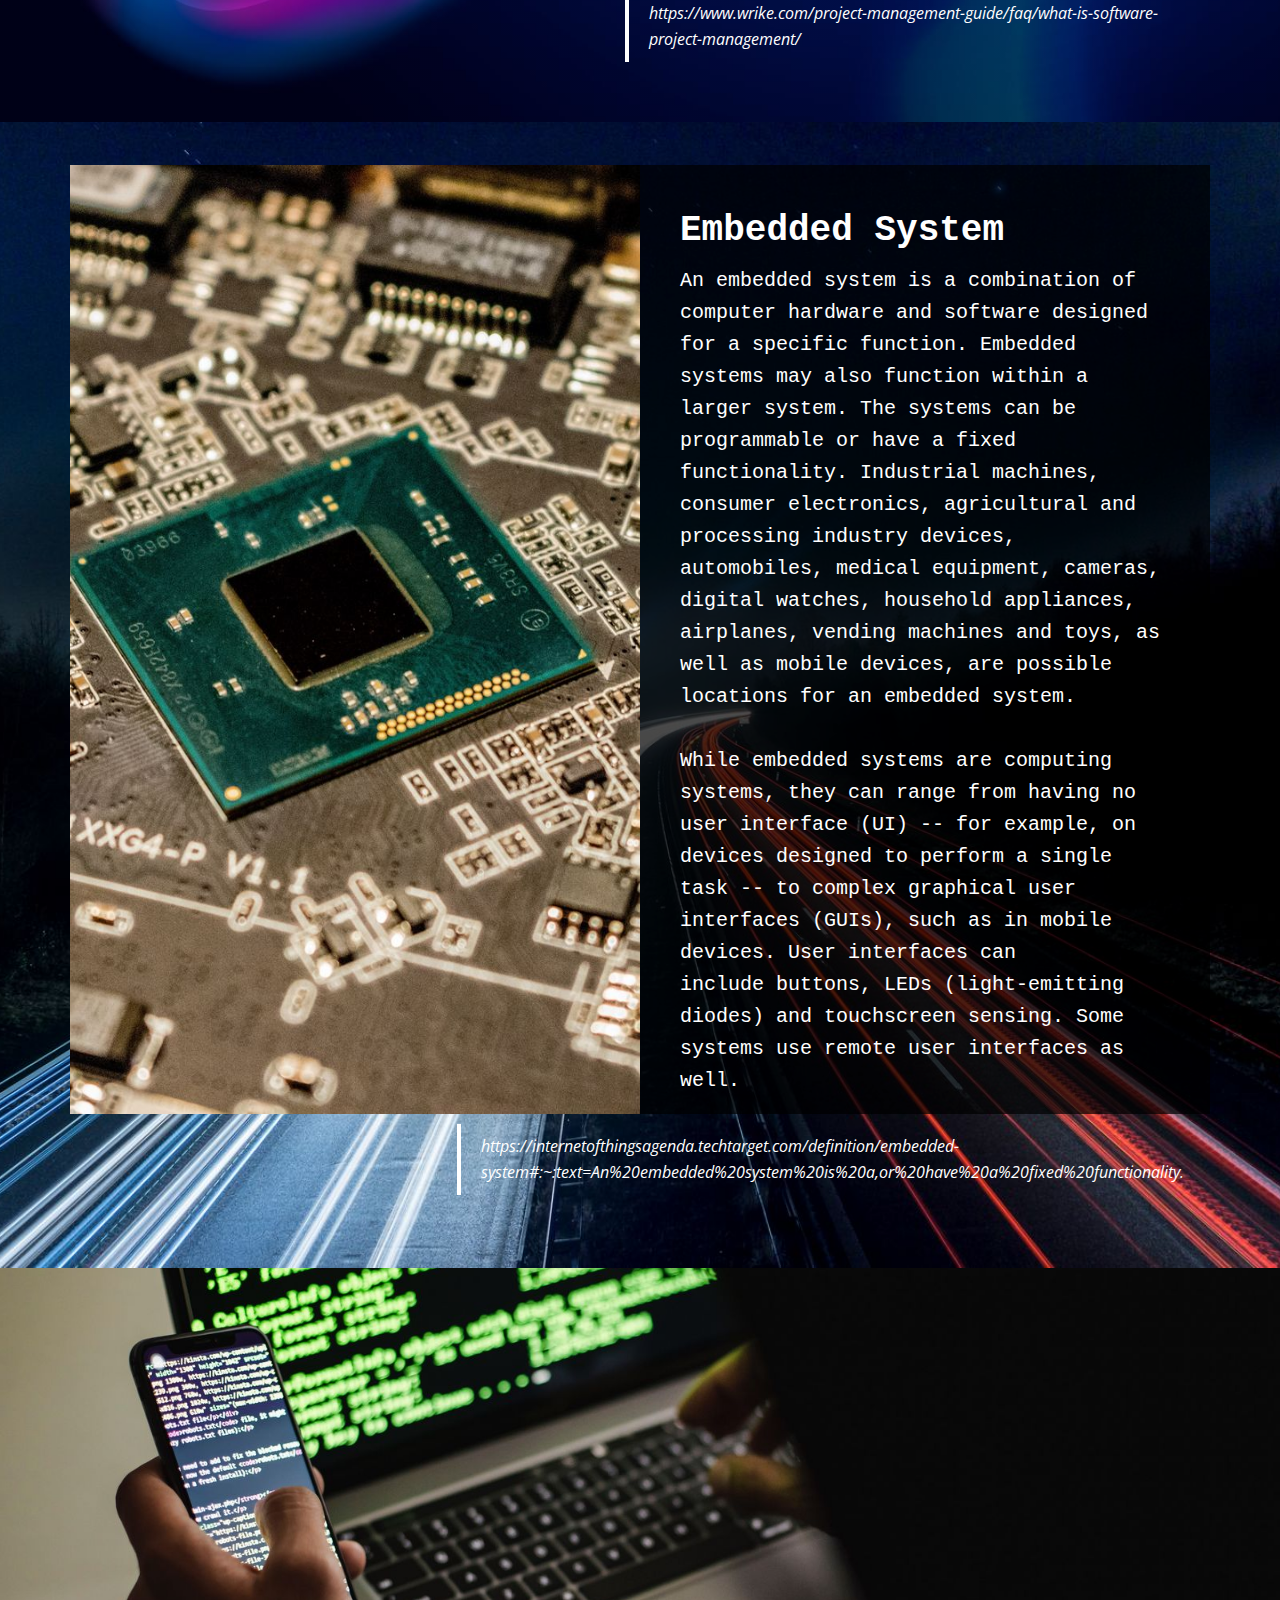
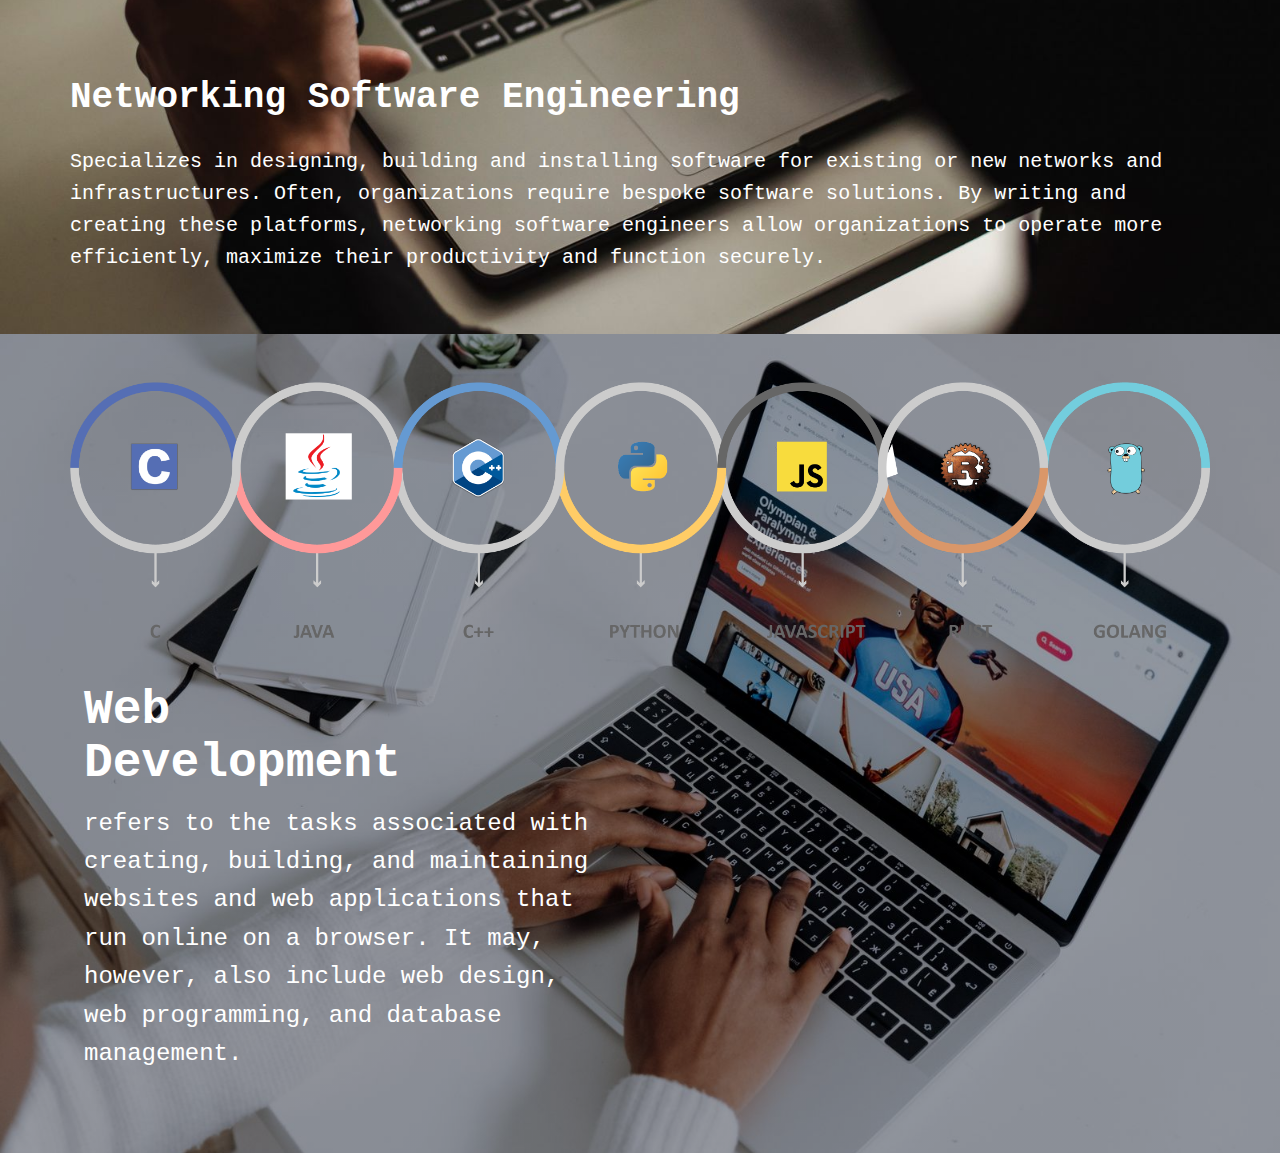
<file: SOFTWARE DESIGN-2A_PABAIRA, RAYMUND_LAB REPORT #1/Services.html>
<!DOCTYPE html>
<html style="font-size: 16px;" lang="en-PH">
  <head>
    <meta name="viewport" content="width=device-width, initial-scale=1.0">
    <meta charset="utf-8">
    <meta name="keywords" content="​Software Developer Services">
    <meta name="description" content="">
    <meta name="page_type" content="np-template-header-footer-from-plugin">
    <title>Services</title>
    <link rel="stylesheet" href="nicepage.css" media="screen">
<link rel="stylesheet" href="Services.css" media="screen">
    <script class="u-script" type="text/javascript" src="jquery.js" defer=""></script>
    <script class="u-script" type="text/javascript" src="nicepage.js" defer=""></script>
    <meta name="generator" content="Nicepage 4.6.5, nicepage.com">
    <link id="u-theme-google-font" rel="stylesheet" href="https://fonts.googleapis.com/css?family=Roboto:100,100i,300,300i,400,400i,500,500i,700,700i,900,900i|Open+Sans:300,300i,400,400i,500,500i,600,600i,700,700i,800,800i">
    
    
    
    
    
    
    
    
    <script type="application/ld+json">{
		"@context": "http://schema.org",
		"@type": "Organization",
		"name": "Raymund Pabaira"
}</script>
    <meta name="theme-color" content="#478ac9">
    <meta property="og:title" content="Services">
    <meta property="og:description" content="">
    <meta property="og:type" content="website">
  </head>
  <body class="u-body u-xxl-mode"><header class="u-black u-clearfix u-header u-header" id="sec-1db0" data-image-width="1920" data-image-height="1080" data-animation-name="" data-animation-duration="0" data-animation-delay="0" data-animation-direction=""><div class="u-clearfix u-sheet u-sheet-1">
        <nav class="u-menu u-menu-dropdown u-offcanvas u-menu-1">
          <div class="menu-collapse u-custom-font u-font-courier-new" style="font-size: 1rem; letter-spacing: 0px; text-transform: uppercase; font-weight: 700;">
            <a class="u-button-style u-custom-active-border-color u-custom-border u-custom-border-color u-custom-borders u-custom-hover-border-color u-custom-left-right-menu-spacing u-custom-padding-bottom u-custom-text-active-color u-custom-text-color u-custom-text-hover-color u-custom-text-shadow u-custom-top-bottom-menu-spacing u-nav-link u-text-active-palette-1-base u-text-hover-palette-2-base" href="#">
              <svg class="u-svg-link" viewBox="0 0 24 24"><use xmlns:xlink="http://www.w3.org/1999/xlink" xlink:href="#menu-hamburger"></use></svg>
              <svg class="u-svg-content" version="1.1" id="menu-hamburger" viewBox="0 0 16 16" x="0px" y="0px" xmlns:xlink="http://www.w3.org/1999/xlink" xmlns="http://www.w3.org/2000/svg"><g><rect y="1" width="16" height="2"></rect><rect y="7" width="16" height="2"></rect><rect y="13" width="16" height="2"></rect>
</g></svg>
            </a>
          </div>
          <div class="u-custom-menu u-nav-container">
            <ul class="u-custom-font u-font-courier-new u-nav u-spacing-2 u-unstyled u-nav-1"><li class="u-nav-item"><a class="u-border-2 u-border-active-palette-1-base u-border-hover-palette-1-light-1 u-button-style u-nav-link u-text-active-palette-4-light-3 u-text-hover-palette-1-light-1 u-text-palette-1-light-3" href="Home.html" style="padding: 10px 20px;">Home</a>
</li><li class="u-nav-item"><a class="u-border-2 u-border-active-palette-1-base u-border-hover-palette-1-light-1 u-button-style u-nav-link u-text-active-palette-4-light-3 u-text-hover-palette-1-light-1 u-text-palette-1-light-3" href="About.html" style="padding: 10px 20px;">About</a>
</li><li class="u-nav-item"><a class="u-border-2 u-border-active-palette-1-base u-border-hover-palette-1-light-1 u-button-style u-nav-link u-text-active-palette-4-light-3 u-text-hover-palette-1-light-1 u-text-palette-1-light-3" href="Services.html" style="padding: 10px 20px;">Services</a>
</li><li class="u-nav-item"><a class="u-border-2 u-border-active-palette-1-base u-border-hover-palette-1-light-1 u-button-style u-nav-link u-text-active-palette-4-light-3 u-text-hover-palette-1-light-1 u-text-palette-1-light-3" href="Contact.html" style="padding: 10px 20px;">Contact</a>
</li></ul>
          </div>
          <div class="u-custom-menu u-nav-container-collapse">
            <div class="u-black u-container-style u-inner-container-layout u-opacity u-opacity-95 u-sidenav">
              <div class="u-inner-container-layout u-sidenav-overflow">
                <div class="u-menu-close"></div>
                <ul class="u-align-center u-nav u-popupmenu-items u-unstyled u-nav-2"><li class="u-nav-item"><a class="u-button-style u-nav-link" href="Home.html" style="padding: 10px 20px;">Home</a>
</li><li class="u-nav-item"><a class="u-button-style u-nav-link" href="About.html" style="padding: 10px 20px;">About</a>
</li><li class="u-nav-item"><a class="u-button-style u-nav-link" href="Services.html" style="padding: 10px 20px;">Services</a>
</li><li class="u-nav-item"><a class="u-button-style u-nav-link" href="Contact.html" style="padding: 10px 20px;">Contact</a>
</li></ul>
              </div>
            </div>
            <div class="u-black u-menu-overlay u-opacity u-opacity-70"></div>
          </div>
        </nav>
      </div></header>
    <section class="u-clearfix u-image u-shading u-section-1" id="sec-4c13" data-image-width="840" data-image-height="473">
      <div class="u-clearfix u-sheet u-sheet-1">
        <h2 class="u-align-center u-custom-font u-font-courier-new u-text u-text-default u-text-white u-text-1"> Software Developer Services&nbsp;</h2>
        <div class="u-expanded-width u-list u-list-1">
          <div class="u-repeater u-repeater-1">
            <div class="u-align-center u-container-style u-list-item u-repeater-item u-list-item-1" data-animation-out="0">
              <div class="u-container-layout u-similar-container u-container-layout-1"><span class="u-file-icon u-hover-feature u-icon u-icon-1" data-href="Services.html#games" data-page-id="98274270"><img src="images/2780122.png" alt=""></span>
                <h3 class="u-custom-font u-custom-item u-font-courier-new u-text u-text-white u-text-2"> Games and Entertainment Systems</h3>
              </div>
            </div>
            <div class="u-align-center u-container-style u-list-item u-repeater-item u-list-item-2" data-animation-out="0">
              <div class="u-container-layout u-similar-container u-container-layout-2"><span class="u-file-icon u-hover-feature u-icon u-icon-2" data-href="Services.html#sec-db2d" data-page-id="98274270"><img src="images/4545745.png" alt=""></span>
                <h3 class="u-custom-font u-custom-item u-font-courier-new u-text u-text-white u-text-3"> Modeling and Simulation</h3>
              </div>
            </div>
            <div class="u-align-center u-container-style u-list-item u-repeater-item u-list-item-3" data-animation-out="0">
              <div class="u-container-layout u-similar-container u-container-layout-3"><span class="u-file-icon u-hover-feature u-icon u-icon-3" data-href="Services.html#carousel_c454" data-page-id="98274270"><img src="images/4149680.png" alt=""></span>
                <h3 class="u-custom-font u-custom-item u-font-courier-new u-text u-text-white u-text-4"> Software Project Management</h3>
              </div>
            </div>
            <div class="u-align-center u-container-style u-list-item u-repeater-item u-list-item-4" data-animation-out="0">
              <div class="u-container-layout u-similar-container u-container-layout-4"><span class="u-file-icon u-hover-feature u-icon u-icon-4" data-href="Services.html#sec-e6b7" data-page-id="98274270"><img src="images/4072990.png" alt=""></span>
                <h3 class="u-custom-font u-custom-item u-font-courier-new u-text u-text-white u-text-5">Embedded System</h3>
              </div>
            </div>
            <div class="u-align-center u-container-style u-list-item u-repeater-item u-list-item-5" data-animation-out="0">
              <div class="u-container-layout u-similar-container u-container-layout-5"><span class="u-file-icon u-hover-feature u-icon u-icon-5" data-href="Services.html#sec-46cb" data-page-id="98274270"><img src="images/897168.png" alt=""></span>
                <h3 class="u-custom-font u-custom-item u-font-courier-new u-text u-text-white u-text-6"> Networking software engineering</h3>
              </div>
            </div>
            <div class="u-align-center u-container-style u-list-item u-repeater-item u-list-item-6" data-animation-out="0">
              <div class="u-container-layout u-similar-container u-container-layout-6"><span class="u-file-icon u-hover-feature u-icon u-icon-6" data-href="Services.html#sec-6085" data-page-id="98274270"><img src="images/5431676.png" alt=""></span>
                <h3 class="u-custom-font u-custom-item u-font-courier-new u-text u-text-white u-text-7"> Web&nbsp;Development</h3>
              </div>
            </div>
          </div>
        </div>
        <h6 class="u-align-center u-custom-font u-font-courier-new u-text u-text-default-lg u-text-default-md u-text-default-sm u-text-default-xl u-text-8" data-animation-name="customAnimationIn" data-animation-duration="3000" data-animation-out="0"> &nbsp; <span class="u-file-icon u-icon u-icon-7"><img src="images/31762981.png" alt=""></span>&nbsp; <span class="u-icon"></span>&nbsp;Click the icons above to view more details
        </h6>
      </div>
      
      
      
      
      
      
    </section>
    <section class="u-align-left u-clearfix u-image u-shading u-uploaded-video u-section-2" id="games" data-image-width="1600" data-image-height="900">
      <div class="u-clearfix u-sheet u-sheet-1">
        <div class="fr-view u-align-center u-clearfix u-rich-text u-text u-text-1">
          <h1>
            <span class="u-text-white">
              <span class="u-custom-font u-font-courier-new" style="font-weight: 700;">Games and Entertainment Systems</span>
            </span>
          </h1>
          <p>
            <span class="u-text-white">
              <span class="u-custom-font u-font-courier-new" style="font-size: 1.25rem;">Major entertainment and games software product segments include applications for gaming consoles, handheld devices, and personal computers. Console software is made for dedicated gaming devices that work with TVs; major platforms include Microsoft's Xbox, Nintendo's Switch, and Sony's PlayStation.</span>
            </span>
          </p>
        </div>
        <div class="u-shape u-shape-svg u-text-grey-5 u-shape-1">
          <svg class="u-svg-link" preserveAspectRatio="none" viewBox="0 0 160 160" style=""><use xmlns:xlink="http://www.w3.org/1999/xlink" xlink:href="#svg-a17a"></use></svg>
          <svg class="u-svg-content" viewBox="0 0 160 160" x="0px" y="0px" id="svg-a17a" style="enable-background:new 0 0 160 160;"><path d="M80,30c27.6,0,50,22.4,50,50s-22.4,50-50,50s-50-22.4-50-50S52.4,30,80,30 M80,0C35.8,0,0,35.8,0,80s35.8,80,80,80
	s80-35.8,80-80S124.2,0,80,0L80,0z"></path></svg>
        </div>
        <div class="u-image u-image-circle u-image-1" alt="" data-image-width="1600" data-image-height="1116"></div>
        <div class="u-image u-image-circle u-image-2" alt="" data-image-width="3375" data-image-height="2250"></div>
        <div class="u-image u-image-circle u-image-3" alt="" data-image-width="1600" data-image-height="1067"></div>
      </div>
    </section>
    <section class="u-clearfix u-image u-section-3" id="sec-db2d" data-image-width="1600" data-image-height="1067">
      <div class="u-clearfix u-sheet u-valign-middle-lg u-valign-middle-md u-valign-middle-sm u-valign-middle-xs u-valign-middle-xxl u-sheet-1">
        <div class="u-clearfix u-expanded-width u-gutter-10 u-layout-wrap u-layout-wrap-1">
          <div class="u-layout" style="">
            <div class="u-layout-row" style="">
              <div class="u-container-style u-layout-cell u-left-cell u-size-30 u-size-xs-60 u-layout-cell-1" src="">
                <div class="u-container-layout u-valign-middle-lg u-valign-middle-md u-valign-middle-sm u-valign-middle-xl u-valign-middle-xs u-container-layout-1">
                  <div class="u-absolute-hcenter-sm u-absolute-hcenter-xs u-black u-expanded u-opacity u-opacity-55 u-radius-10 u-shape u-shape-round u-shape-1"></div>
                  <h2 class="u-align-center u-custom-font u-font-courier-new u-text u-text-white u-text-1"> Modeling and Simulation</h2>
                  <p class="u-align-center u-custom-font u-font-courier-new u-text u-text-white u-text-2"> In Modelling &amp; Simulation, Modelling is&nbsp;the process of representing a model which includes its construction and working. Simulation of a system is the operation of a model in terms of time or space, which helps analyze the performance of an existing or a proposed system.</p>
                </div>
              </div>
              <div class="u-align-center u-container-style u-image u-layout-cell u-right-cell u-size-30 u-size-xs-60 u-image-1" src="" data-image-width="1600" data-image-height="1067">
                <div class="u-container-layout u-valign-middle u-container-layout-2" src=""></div>
              </div>
            </div>
          </div>
        </div>
      </div>
    </section>
    <section class="u-align-right u-clearfix u-image u-shading u-section-4" id="carousel_c454" src="" data-image-width="1920" data-image-height="1080">
      <div class="u-clearfix u-sheet u-sheet-1">
        <h2 class="u-custom-font u-font-courier-new u-text u-text-1"> Software<br>Project<br>Management
        </h2>
        <img class="u-hidden-xs u-image u-image-contain u-image-default u-image-1" src="images/pngwing.com.png" alt="" data-image-width="770" data-image-height="769">
        <p class="u-align-left u-custom-font u-font-courier-new u-text u-text-body-alt-color u-text-2"> Software project management is dedicated to the planning, scheduling, resource allocation, execution, tracking, and delivery of software and web projects.<br>
          <br>Project management in software engineering is distinct from traditional project management in that software projects have a unique life cycle process that requires multiple rounds of testing, updating, and customer feedback. Most IT-related projects are managed in the&nbsp;Agile style&nbsp;to keep up with the increasing pace of business and iterate based on customer and stakeholder feedback.
        </p>
        <blockquote class="u-align-left u-border-white u-text u-text-3"> https://www.wrike.com/project-management-guide/faq/what-is-software-project-management/</blockquote>
      </div>
    </section>
    <section class="u-align-center u-clearfix u-image u-section-5" id="sec-e6b7" data-image-width="1600" data-image-height="1067">
      <div class="u-clearfix u-sheet u-sheet-1">
        <div class="u-clearfix u-expanded-width u-gutter-0 u-layout-wrap u-layout-wrap-1">
          <div class="u-layout" style="">
            <div class="u-layout-row" style="">
              <div class="u-align-left u-container-style u-image u-layout-cell u-left-cell u-size-30 u-size-xs-60 u-image-1" src="" data-image-width="1600" data-image-height="1067">
                <div class="u-container-layout u-valign-middle u-container-layout-1" src=""></div>
              </div>
              <div class="u-align-left u-black u-container-style u-layout-cell u-opacity u-opacity-45 u-right-cell u-size-30 u-size-xs-60 u-layout-cell-2">
                <div class="u-container-layout u-container-layout-2">
                  <h2 class="u-custom-font u-font-courier-new u-text u-text-default u-text-1"> Embedded System</h2>
                  <p class="u-custom-font u-font-courier-new u-text u-text-2"> An embedded system is a combination of computer hardware and software designed for a specific function. Embedded systems may also function within a larger system. The systems can be programmable or have a fixed functionality. Industrial machines, consumer electronics, agricultural and processing industry devices, automobiles, medical equipment, cameras, digital watches, household appliances, airplanes, vending machines and toys, as well as mobile devices, are possible locations for an embedded system.<br>
                    <br>While embedded systems are computing systems, they can range from having no user interface (UI) -- for example, on devices designed to perform a single task -- to complex graphical user interfaces (GUIs), such as in mobile devices.&nbsp;User interfaces can include&nbsp;buttons, LEDs (light-emitting diodes) and touchscreen sensing. Some systems use remote user interfaces as well.
                  </p>
                </div>
              </div>
            </div>
          </div>
        </div>
        <blockquote class="u-align-left u-border-white u-text u-text-body-alt-color u-text-3"> https://internetofthingsagenda.techtarget.com/definition/embedded-system#:~:text=An%20embedded%20system%20is%20a,or%20have%2​0a%20fixed%20functionality.</blockquote>
      </div>
    </section>
    <section class="u-clearfix u-image u-section-6" id="sec-46cb" data-image-width="1600" data-image-height="1067">
      <div class="u-clearfix u-sheet u-sheet-1">
        <h2 class="u-custom-font u-font-courier-new u-text u-text-body-alt-color u-text-default u-text-1"> Networking Software Engineering</h2>
        <p class="u-custom-font u-font-courier-new u-text u-text-white u-text-2"> Specializes in designing, building and installing software for existing or new networks and infrastructures. Often, organizations require bespoke software solutions. By writing and creating these platforms, networking software engineers allow organizations to operate more efficiently, maximize their productivity and function securely.</p>
      </div>
    </section>
    <section class="u-clearfix u-image u-shading u-section-7" id="sec-6085" data-image-width="1600" data-image-height="1067">
      <div class="u-clearfix u-sheet u-sheet-1">
        <img class="u-expanded-width u-image u-image-contain u-image-default u-image-1" src="images/kindpng_3559241.png" alt="" data-image-width="4214" data-image-height="944">
        <h2 class="u-custom-font u-font-courier-new u-text u-text-1"> Web&nbsp;<br>Development
        </h2>
        <p class="u-custom-font u-font-courier-new u-text u-text-2">refers to&nbsp;the tasks associated with ​creating, building, and ​maintaining websites and web applications that run online on a browser. It may, however, also include web design, web programming, and database ​management.</p>
      </div>
    </section>
    
    
    <span style="height: 64px; width: 64px; margin-left: 0px; margin-right: auto; margin-top: 0px; background-image: none; right: 20px; bottom: 20px" class="u-back-to-top u-black u-icon u-icon-circle u-opacity u-opacity-80 u-spacing-15 u-text-white" data-href="#">
        <svg class="u-svg-link" preserveAspectRatio="xMidYMin slice" viewBox="0 0 551.13 551.13"><use xmlns:xlink="http://www.w3.org/1999/xlink" xlink:href="#svg-1d98"></use></svg>
        <svg class="u-svg-content" enable-background="new 0 0 551.13 551.13" viewBox="0 0 551.13 551.13" xmlns="http://www.w3.org/2000/svg" id="svg-1d98"><path d="m275.565 189.451 223.897 223.897h51.668l-275.565-275.565-275.565 275.565h51.668z"></path></svg>
    </span>
  </body>
</html>
</file>
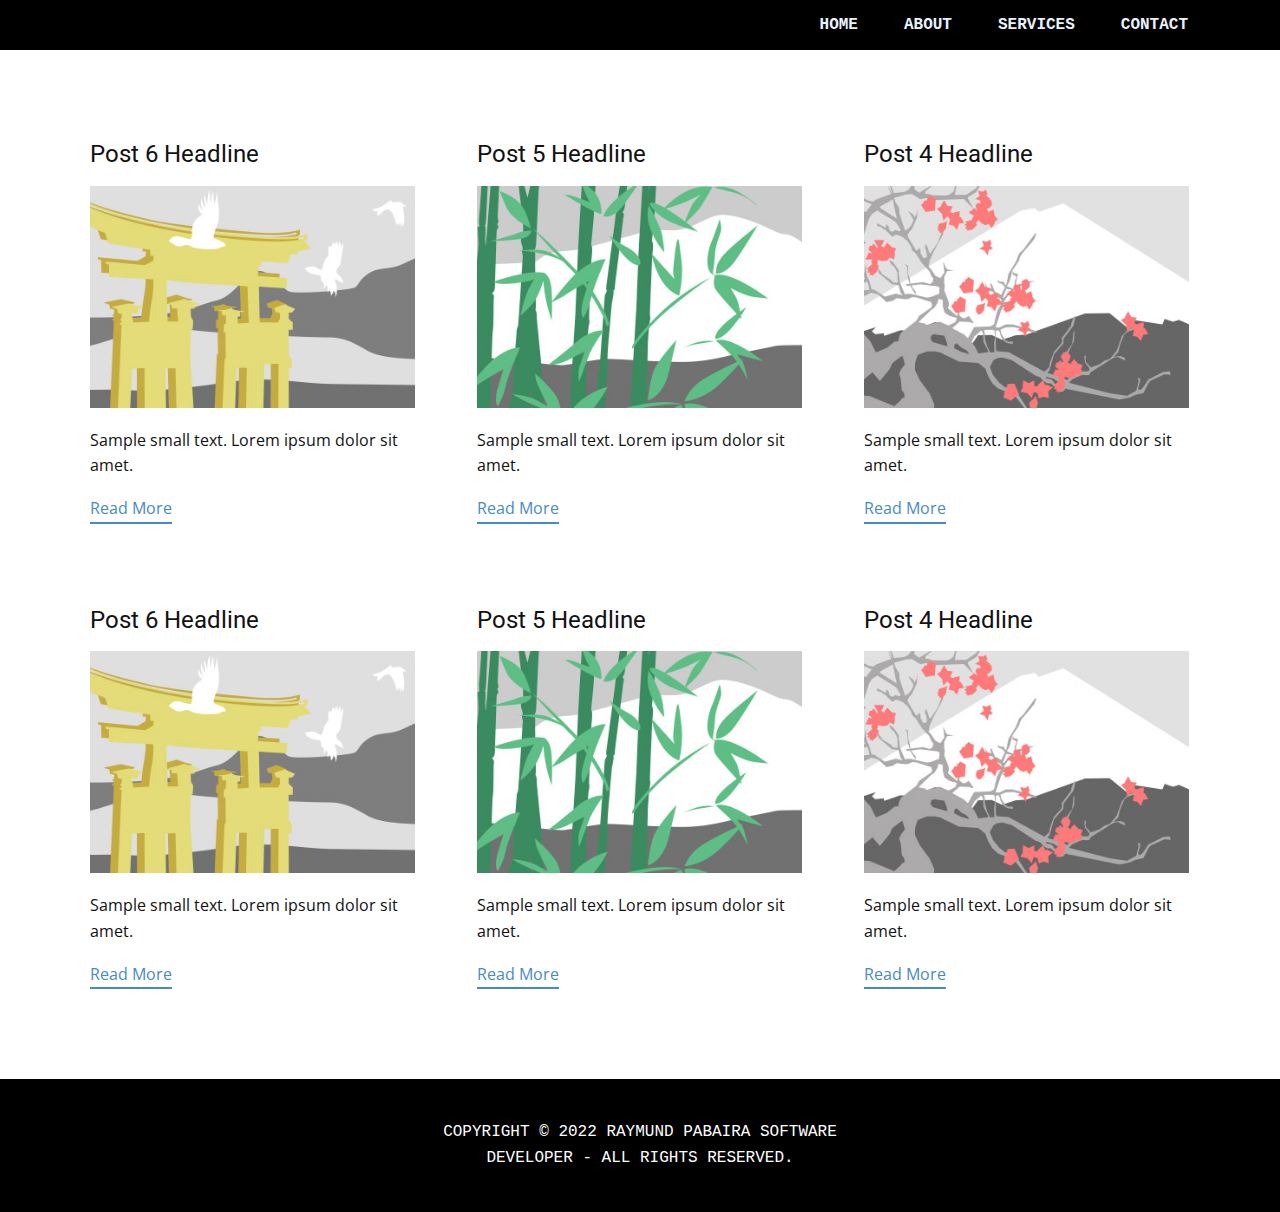
<file: SOFTWARE DESIGN-2A_PABAIRA, RAYMUND_LAB REPORT #1/blog/blog.html>
<html style="font-size: 16px;" lang="en-PH"><head>
    <meta name="viewport" content="width=device-width, initial-scale=1.0">
    <meta charset="utf-8">
    <meta name="keywords" content="">
    <meta name="description" content="">
    <meta name="page_type" content="np-template-header-footer-from-plugin">
    <title>Blog Template</title>
    <link rel="stylesheet" href="../nicepage.css" media="screen">
<link rel="stylesheet" href="../Blog-Template.css" media="screen">
    <script class="u-script" type="text/javascript" src="../jquery.js" defer=""></script>
    <script class="u-script" type="text/javascript" src="../nicepage.js" defer=""></script>
    <meta name="generator" content="Nicepage 4.6.5, nicepage.com">
    <link id="u-theme-google-font" rel="stylesheet" href="https://fonts.googleapis.com/css?family=Roboto:100,100i,300,300i,400,400i,500,500i,700,700i,900,900i|Open+Sans:300,300i,400,400i,500,500i,600,600i,700,700i,800,800i">
    
    
    <script type="application/ld+json">{
		"@context": "http://schema.org",
		"@type": "Organization",
		"name": "Raymund Pabaira"
}</script>
    <meta name="theme-color" content="#478ac9">
  </head>
  <body class="u-body u-xl-mode"><header class="u-black u-clearfix u-header u-header" id="sec-1db0" data-image-width="1920" data-image-height="1080" data-animation-name="" data-animation-duration="0" data-animation-delay="0" data-animation-direction=""><div class="u-clearfix u-sheet u-sheet-1">
        <nav class="u-menu u-menu-dropdown u-offcanvas u-menu-1">
          <div class="menu-collapse u-custom-font u-font-courier-new" style="font-size: 1rem; letter-spacing: 0px; text-transform: uppercase; font-weight: 700;">
            <a class="u-button-style u-custom-active-border-color u-custom-border u-custom-border-color u-custom-borders u-custom-hover-border-color u-custom-left-right-menu-spacing u-custom-padding-bottom u-custom-text-active-color u-custom-text-color u-custom-text-hover-color u-custom-text-shadow u-custom-top-bottom-menu-spacing u-nav-link u-text-active-palette-1-base u-text-hover-palette-2-base" href="#">
              <svg class="u-svg-link" viewBox="0 0 24 24"><use xmlns:xlink="http://www.w3.org/1999/xlink" xlink:href="#menu-hamburger"></use></svg>
              <svg class="u-svg-content" version="1.1" id="menu-hamburger" viewBox="0 0 16 16" x="0px" y="0px" xmlns:xlink="http://www.w3.org/1999/xlink" xmlns="http://www.w3.org/2000/svg"><g><rect y="1" width="16" height="2"></rect><rect y="7" width="16" height="2"></rect><rect y="13" width="16" height="2"></rect>
</g></svg>
            </a>
          </div>
          <div class="u-custom-menu u-nav-container">
            <ul class="u-custom-font u-font-courier-new u-nav u-spacing-2 u-unstyled u-nav-1"><li class="u-nav-item"><a class="u-border-2 u-border-active-palette-1-base u-border-hover-palette-1-light-1 u-button-style u-nav-link u-text-active-palette-4-light-3 u-text-hover-palette-1-light-1 u-text-palette-1-light-3" href="../Home.html" style="padding: 10px 20px;">Home</a>
</li><li class="u-nav-item"><a class="u-border-2 u-border-active-palette-1-base u-border-hover-palette-1-light-1 u-button-style u-nav-link u-text-active-palette-4-light-3 u-text-hover-palette-1-light-1 u-text-palette-1-light-3" href="../About.html" style="padding: 10px 20px;">About</a>
</li><li class="u-nav-item"><a class="u-border-2 u-border-active-palette-1-base u-border-hover-palette-1-light-1 u-button-style u-nav-link u-text-active-palette-4-light-3 u-text-hover-palette-1-light-1 u-text-palette-1-light-3" href="../Services.html" style="padding: 10px 20px;">Services</a>
</li><li class="u-nav-item"><a class="u-border-2 u-border-active-palette-1-base u-border-hover-palette-1-light-1 u-button-style u-nav-link u-text-active-palette-4-light-3 u-text-hover-palette-1-light-1 u-text-palette-1-light-3" href="../Contact.html" style="padding: 10px 20px;">Contact</a>
</li></ul>
          </div>
          <div class="u-custom-menu u-nav-container-collapse">
            <div class="u-black u-container-style u-inner-container-layout u-opacity u-opacity-95 u-sidenav">
              <div class="u-inner-container-layout u-sidenav-overflow">
                <div class="u-menu-close"></div>
                <ul class="u-align-center u-nav u-popupmenu-items u-unstyled u-nav-2"><li class="u-nav-item"><a class="u-button-style u-nav-link" href="../Home.html" style="padding: 10px 20px;">Home</a>
</li><li class="u-nav-item"><a class="u-button-style u-nav-link" href="../About.html" style="padding: 10px 20px;">About</a>
</li><li class="u-nav-item"><a class="u-button-style u-nav-link" href="../Services.html" style="padding: 10px 20px;">Services</a>
</li><li class="u-nav-item"><a class="u-button-style u-nav-link" href="../Contact.html" style="padding: 10px 20px;">Contact</a>
</li></ul>
              </div>
            </div>
            <div class="u-black u-menu-overlay u-opacity u-opacity-70"></div>
          </div>
        </nav>
      </div></header>
    <section class="u-clearfix u-section-1" id="sec-7bb4">
      <div class="u-clearfix u-sheet u-valign-middle u-sheet-1"><!--blog--><!--blog_options_json--><!--{"type":"Recent","source":"","tags":"","count":""}--><!--/blog_options_json-->
        <div class="u-blog u-expanded-width u-repeater u-repeater-1"><!--blog_post-->
          <div class="u-blog-post u-container-style u-repeater-item u-white u-repeater-item-1">
            <div class="u-container-layout u-similar-container u-valign-top u-container-layout-1"><!--blog_post_header-->
              <h4 class="u-blog-control u-text u-text-1">
                <a class="u-post-header-link" href="../blog/post-5.html"><!--blog_post_header_content-->Post 6 Headline<!--/blog_post_header_content--></a>
              </h4><!--/blog_post_header--><!--blog_post_image-->
              <a class="u-post-header-link" href="../blog/post-5.html"><img alt="" class="u-blog-control u-expanded-width u-image u-image-default u-image-1" src="[data-uri]"></a><!--/blog_post_image--><!--blog_post_content-->
              <div class="u-blog-control u-post-content u-text u-text-2 fr-view">Sample small text. Lorem ipsum dolor sit amet.</div><!--/blog_post_content--><!--blog_post_readmore-->
              <a href="../blog/post-5.html" class="u-blog-control u-border-2 u-border-palette-1-base u-btn u-btn-rectangle u-button-style u-none u-btn-1"><!--blog_post_readmore_content--><!--options_json--><!--{"content":"Read More","defaultValue":"Читать дальше"}--><!--/options_json-->Read More<!--/blog_post_readmore_content--></a><!--/blog_post_readmore-->
            </div>
          </div><div class="u-blog-post u-container-style u-repeater-item u-video-cover u-white">
            <div class="u-container-layout u-similar-container u-valign-top u-container-layout-2"><!--blog_post_header-->
              <h4 class="u-blog-control u-text u-text-3">
                <a class="u-post-header-link" href="../blog/post-4.html"><!--blog_post_header_content-->Post 5 Headline<!--/blog_post_header_content--></a>
              </h4><!--/blog_post_header--><!--blog_post_image-->
              <a class="u-post-header-link" href="../blog/post-4.html"><img alt="" class="u-blog-control u-expanded-width u-image u-image-default u-image-2" src="[data-uri]"></a><!--/blog_post_image--><!--blog_post_content-->
              <div class="u-blog-control u-post-content u-text u-text-4 fr-view">Sample small text. Lorem ipsum dolor sit amet.</div><!--/blog_post_content--><!--blog_post_readmore-->
              <a href="../blog/post-4.html" class="u-blog-control u-border-2 u-border-palette-1-base u-btn u-btn-rectangle u-button-style u-none u-btn-2"><!--blog_post_readmore_content--><!--options_json--><!--{"content":"Read More","defaultValue":"Читать дальше"}--><!--/options_json-->Read More<!--/blog_post_readmore_content--></a><!--/blog_post_readmore-->
            </div>
          </div><div class="u-blog-post u-container-style u-repeater-item u-video-cover u-white">
            <div class="u-container-layout u-similar-container u-valign-top u-container-layout-3"><!--blog_post_header-->
              <h4 class="u-blog-control u-text u-text-5">
                <a class="u-post-header-link" href="../blog/post-3.html"><!--blog_post_header_content-->Post 4 Headline<!--/blog_post_header_content--></a>
              </h4><!--/blog_post_header--><!--blog_post_image-->
              <a class="u-post-header-link" href="../blog/post-3.html"><img alt="" class="u-blog-control u-expanded-width u-image u-image-default u-image-3" src="[data-uri]"></a><!--/blog_post_image--><!--blog_post_content-->
              <div class="u-blog-control u-post-content u-text u-text-6 fr-view">Sample small text. Lorem ipsum dolor sit amet.</div><!--/blog_post_content--><!--blog_post_readmore-->
              <a href="../blog/post-3.html" class="u-blog-control u-border-2 u-border-palette-1-base u-btn u-btn-rectangle u-button-style u-none u-btn-3"><!--blog_post_readmore_content--><!--options_json--><!--{"content":"Read More","defaultValue":"Читать дальше"}--><!--/options_json-->Read More<!--/blog_post_readmore_content--></a><!--/blog_post_readmore-->
            </div>
          </div><div class="u-blog-post u-container-style u-repeater-item u-white u-repeater-item-1">
            <div class="u-container-layout u-similar-container u-valign-top u-container-layout-1"><!--blog_post_header-->
              <h4 class="u-blog-control u-text u-text-1">
                <a class="u-post-header-link" href="../blog/post-2.html"><!--blog_post_header_content-->Post 6 Headline<!--/blog_post_header_content--></a>
              </h4><!--/blog_post_header--><!--blog_post_image-->
              <a class="u-post-header-link" href="../blog/post-2.html"><img alt="" class="u-blog-control u-expanded-width u-image u-image-default u-image-1" src="[data-uri]"></a><!--/blog_post_image--><!--blog_post_content-->
              <div class="u-blog-control u-post-content u-text u-text-2 fr-view">Sample small text. Lorem ipsum dolor sit amet.</div><!--/blog_post_content--><!--blog_post_readmore-->
              <a href="../blog/post-2.html" class="u-blog-control u-border-2 u-border-palette-1-base u-btn u-btn-rectangle u-button-style u-none u-btn-1"><!--blog_post_readmore_content--><!--options_json--><!--{"content":"Read More","defaultValue":"Читать дальше"}--><!--/options_json-->Read More<!--/blog_post_readmore_content--></a><!--/blog_post_readmore-->
            </div>
          </div><div class="u-blog-post u-container-style u-repeater-item u-video-cover u-white">
            <div class="u-container-layout u-similar-container u-valign-top u-container-layout-2"><!--blog_post_header-->
              <h4 class="u-blog-control u-text u-text-3">
                <a class="u-post-header-link" href="../blog/post-1.html"><!--blog_post_header_content-->Post 5 Headline<!--/blog_post_header_content--></a>
              </h4><!--/blog_post_header--><!--blog_post_image-->
              <a class="u-post-header-link" href="../blog/post-1.html"><img alt="" class="u-blog-control u-expanded-width u-image u-image-default u-image-2" src="[data-uri]"></a><!--/blog_post_image--><!--blog_post_content-->
              <div class="u-blog-control u-post-content u-text u-text-4 fr-view">Sample small text. Lorem ipsum dolor sit amet.</div><!--/blog_post_content--><!--blog_post_readmore-->
              <a href="../blog/post-1.html" class="u-blog-control u-border-2 u-border-palette-1-base u-btn u-btn-rectangle u-button-style u-none u-btn-2"><!--blog_post_readmore_content--><!--options_json--><!--{"content":"Read More","defaultValue":"Читать дальше"}--><!--/options_json-->Read More<!--/blog_post_readmore_content--></a><!--/blog_post_readmore-->
            </div>
          </div><div class="u-blog-post u-container-style u-repeater-item u-video-cover u-white">
            <div class="u-container-layout u-similar-container u-valign-top u-container-layout-3"><!--blog_post_header-->
              <h4 class="u-blog-control u-text u-text-5">
                <a class="u-post-header-link" href="../blog/post.html"><!--blog_post_header_content-->Post 4 Headline<!--/blog_post_header_content--></a>
              </h4><!--/blog_post_header--><!--blog_post_image-->
              <a class="u-post-header-link" href="../blog/post.html"><img alt="" class="u-blog-control u-expanded-width u-image u-image-default u-image-3" src="[data-uri]"></a><!--/blog_post_image--><!--blog_post_content-->
              <div class="u-blog-control u-post-content u-text u-text-6 fr-view">Sample small text. Lorem ipsum dolor sit amet.</div><!--/blog_post_content--><!--blog_post_readmore-->
              <a href="../blog/post.html" class="u-blog-control u-border-2 u-border-palette-1-base u-btn u-btn-rectangle u-button-style u-none u-btn-3"><!--blog_post_readmore_content--><!--options_json--><!--{"content":"Read More","defaultValue":"Читать дальше"}--><!--/options_json-->Read More<!--/blog_post_readmore_content--></a><!--/blog_post_readmore-->
            </div>
          </div><!--/blog_post--><!--blog_post-->
          <!--/blog_post--><!--blog_post-->
          <!--/blog_post-->
        </div><!--/blog-->
      </div>
    </section>
    
    
    <footer class="u-align-center u-black u-clearfix u-footer u-footer" id="sec-0ed9"><div class="u-clearfix u-sheet u-sheet-1">
        <p class="u-custom-font u-font-courier-new u-small-text u-text u-text-variant u-text-1">
          <span style="font-size: 1rem;"> COPYRIGHT ©&nbsp;2022&nbsp;RAYMUND PABAIRA SOFTWARE DEVELOPER - ALL RIGHTS RESERVED.</span>
          <br>
        </p>
      </div></footer>
  
</body></html>
</file>
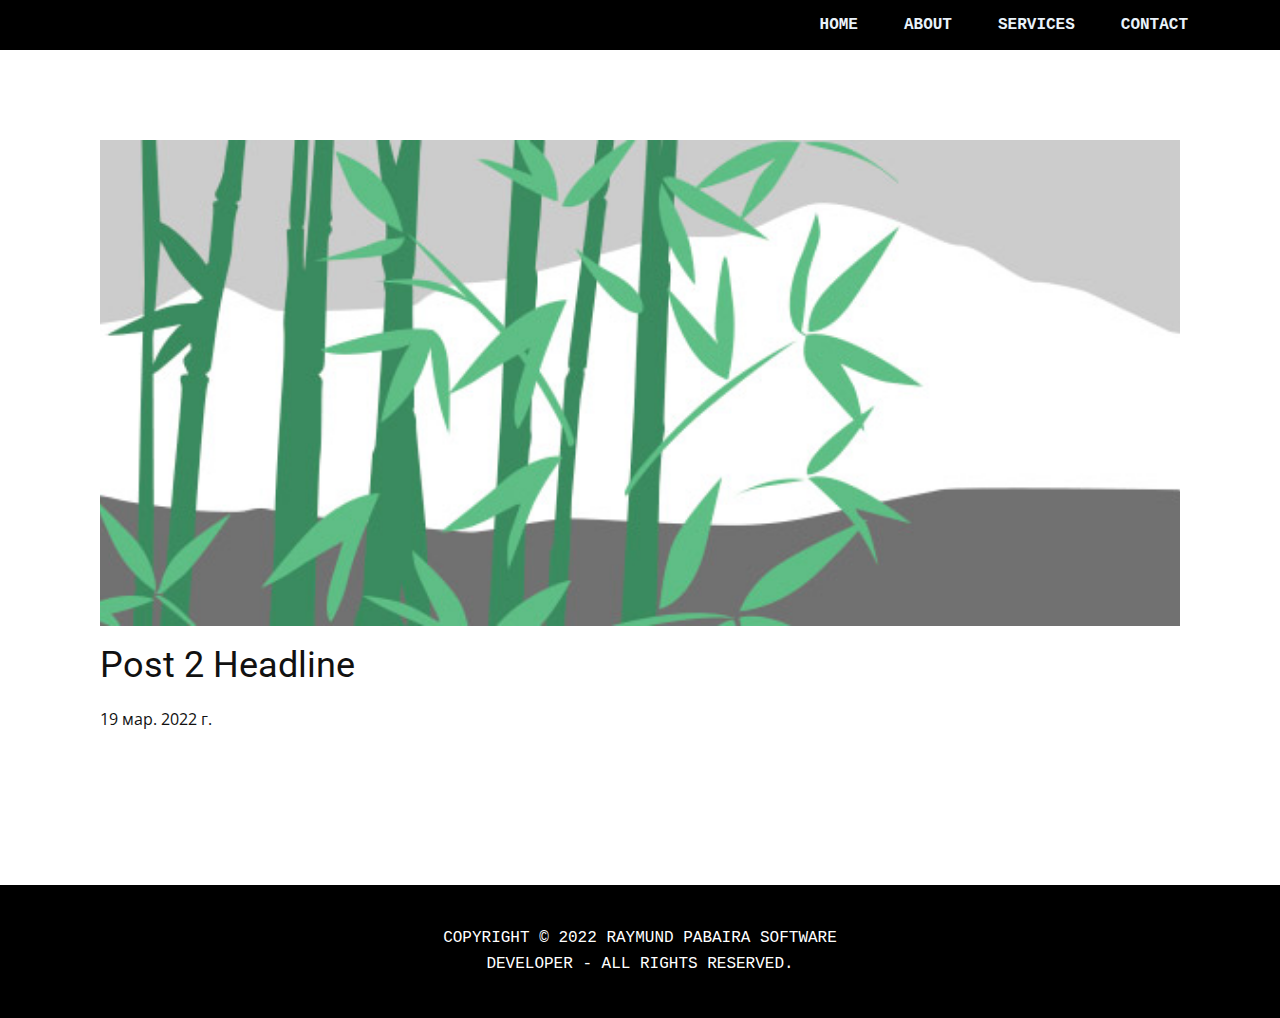
<file: SOFTWARE DESIGN-2A_PABAIRA, RAYMUND_LAB REPORT #1/blog/post-1.html>
<!doctype html>
<html style="font-size: 16px;" lang="en-PH"><head>
    <meta name="viewport" content="width=device-width, initial-scale=1.0">
    <meta charset="utf-8">
    <meta name="keywords" content="">
    <meta name="description" content="">
    <meta name="page_type" content="np-template-header-footer-from-plugin">
    <title>Post 2 Headline</title>
    <link rel="stylesheet" href="../nicepage.css" media="screen">
<link rel="stylesheet" href="../Post-Template.css" media="screen">
    <script class="u-script" type="text/javascript" src="../jquery.js" defer=""></script>
    <script class="u-script" type="text/javascript" src="../nicepage.js" defer=""></script>
    <meta name="generator" content="Nicepage 4.6.5, nicepage.com">
    <link id="u-theme-google-font" rel="stylesheet" href="https://fonts.googleapis.com/css?family=Roboto:100,100i,300,300i,400,400i,500,500i,700,700i,900,900i|Open+Sans:300,300i,400,400i,500,500i,600,600i,700,700i,800,800i">
    
    
    <script type="application/ld+json">{
		"@context": "http://schema.org",
		"@type": "Organization",
		"name": "Raymund Pabaira"
}</script>
    <meta name="theme-color" content="#478ac9">
  </head>
  <body class="u-body u-xl-mode"><header class="u-black u-clearfix u-header u-header" id="sec-1db0" data-image-width="1920" data-image-height="1080" data-animation-name="" data-animation-duration="0" data-animation-delay="0" data-animation-direction=""><div class="u-clearfix u-sheet u-sheet-1">
        <nav class="u-menu u-menu-dropdown u-offcanvas u-menu-1">
          <div class="menu-collapse u-custom-font u-font-courier-new" style="font-size: 1rem; letter-spacing: 0px; text-transform: uppercase; font-weight: 700;">
            <a class="u-button-style u-custom-active-border-color u-custom-border u-custom-border-color u-custom-borders u-custom-hover-border-color u-custom-left-right-menu-spacing u-custom-padding-bottom u-custom-text-active-color u-custom-text-color u-custom-text-hover-color u-custom-text-shadow u-custom-top-bottom-menu-spacing u-nav-link u-text-active-palette-1-base u-text-hover-palette-2-base" href="#">
              <svg class="u-svg-link" viewBox="0 0 24 24"><use xmlns:xlink="http://www.w3.org/1999/xlink" xlink:href="#menu-hamburger"></use></svg>
              <svg class="u-svg-content" version="1.1" id="menu-hamburger" viewBox="0 0 16 16" x="0px" y="0px" xmlns:xlink="http://www.w3.org/1999/xlink" xmlns="http://www.w3.org/2000/svg"><g><rect y="1" width="16" height="2"></rect><rect y="7" width="16" height="2"></rect><rect y="13" width="16" height="2"></rect>
</g></svg>
            </a>
          </div>
          <div class="u-custom-menu u-nav-container">
            <ul class="u-custom-font u-font-courier-new u-nav u-spacing-2 u-unstyled u-nav-1"><li class="u-nav-item"><a class="u-border-2 u-border-active-palette-1-base u-border-hover-palette-1-light-1 u-button-style u-nav-link u-text-active-palette-4-light-3 u-text-hover-palette-1-light-1 u-text-palette-1-light-3" href="../Home.html" style="padding: 10px 20px;">Home</a>
</li><li class="u-nav-item"><a class="u-border-2 u-border-active-palette-1-base u-border-hover-palette-1-light-1 u-button-style u-nav-link u-text-active-palette-4-light-3 u-text-hover-palette-1-light-1 u-text-palette-1-light-3" href="../About.html" style="padding: 10px 20px;">About</a>
</li><li class="u-nav-item"><a class="u-border-2 u-border-active-palette-1-base u-border-hover-palette-1-light-1 u-button-style u-nav-link u-text-active-palette-4-light-3 u-text-hover-palette-1-light-1 u-text-palette-1-light-3" href="../Services.html" style="padding: 10px 20px;">Services</a>
</li><li class="u-nav-item"><a class="u-border-2 u-border-active-palette-1-base u-border-hover-palette-1-light-1 u-button-style u-nav-link u-text-active-palette-4-light-3 u-text-hover-palette-1-light-1 u-text-palette-1-light-3" href="../Contact.html" style="padding: 10px 20px;">Contact</a>
</li></ul>
          </div>
          <div class="u-custom-menu u-nav-container-collapse">
            <div class="u-black u-container-style u-inner-container-layout u-opacity u-opacity-95 u-sidenav">
              <div class="u-inner-container-layout u-sidenav-overflow">
                <div class="u-menu-close"></div>
                <ul class="u-align-center u-nav u-popupmenu-items u-unstyled u-nav-2"><li class="u-nav-item"><a class="u-button-style u-nav-link" href="../Home.html" style="padding: 10px 20px;">Home</a>
</li><li class="u-nav-item"><a class="u-button-style u-nav-link" href="../About.html" style="padding: 10px 20px;">About</a>
</li><li class="u-nav-item"><a class="u-button-style u-nav-link" href="../Services.html" style="padding: 10px 20px;">Services</a>
</li><li class="u-nav-item"><a class="u-button-style u-nav-link" href="../Contact.html" style="padding: 10px 20px;">Contact</a>
</li></ul>
              </div>
            </div>
            <div class="u-black u-menu-overlay u-opacity u-opacity-70"></div>
          </div>
        </nav>
      </div></header>
    <section class="u-align-center u-clearfix u-section-1" id="sec-069d">
      <div class="u-clearfix u-sheet u-valign-middle-md u-valign-middle-sm u-valign-middle-xs u-sheet-1"><!--post_details--><!--post_details_options_json--><!--{"source":""}--><!--/post_details_options_json--><!--blog_post-->
        <div class="u-container-style u-expanded-width u-post-details u-post-details-1">
          <div class="u-container-layout u-valign-middle u-container-layout-1"><!--blog_post_image-->
            <img alt="" class="u-blog-control u-expanded-width u-image u-image-default u-image-1" src="[data-uri]"><!--/blog_post_image--><!--blog_post_header-->
            <h2 class="u-blog-control u-text u-text-1">Post 2 Headline</h2><!--/blog_post_header--><!--blog_post_metadata-->
            <div class="u-blog-control u-metadata u-metadata-1"><!--blog_post_metadata_date-->
              <span class="u-meta-date u-meta-icon">19 мар. 2022 г.</span><!--/blog_post_metadata_date--><!--blog_post_metadata_category-->
              <!--/blog_post_metadata_category--><!--blog_post_metadata_comments-->
              <!--/blog_post_metadata_comments-->
            </div><!--/blog_post_metadata--><!--blog_post_content-->
            <!--/blog_post_content-->
          </div>
        </div><!--/blog_post--><!--/post_details-->
      </div>
    </section>
    
    
    <footer class="u-align-center u-black u-clearfix u-footer u-footer" id="sec-0ed9"><div class="u-clearfix u-sheet u-sheet-1">
        <p class="u-custom-font u-font-courier-new u-small-text u-text u-text-variant u-text-1">
          <span style="font-size: 1rem;"> COPYRIGHT ©&nbsp;2022&nbsp;RAYMUND PABAIRA SOFTWARE DEVELOPER - ALL RIGHTS RESERVED.</span>
          <br>
        </p>
      </div></footer>
  
</body></html>
</file>
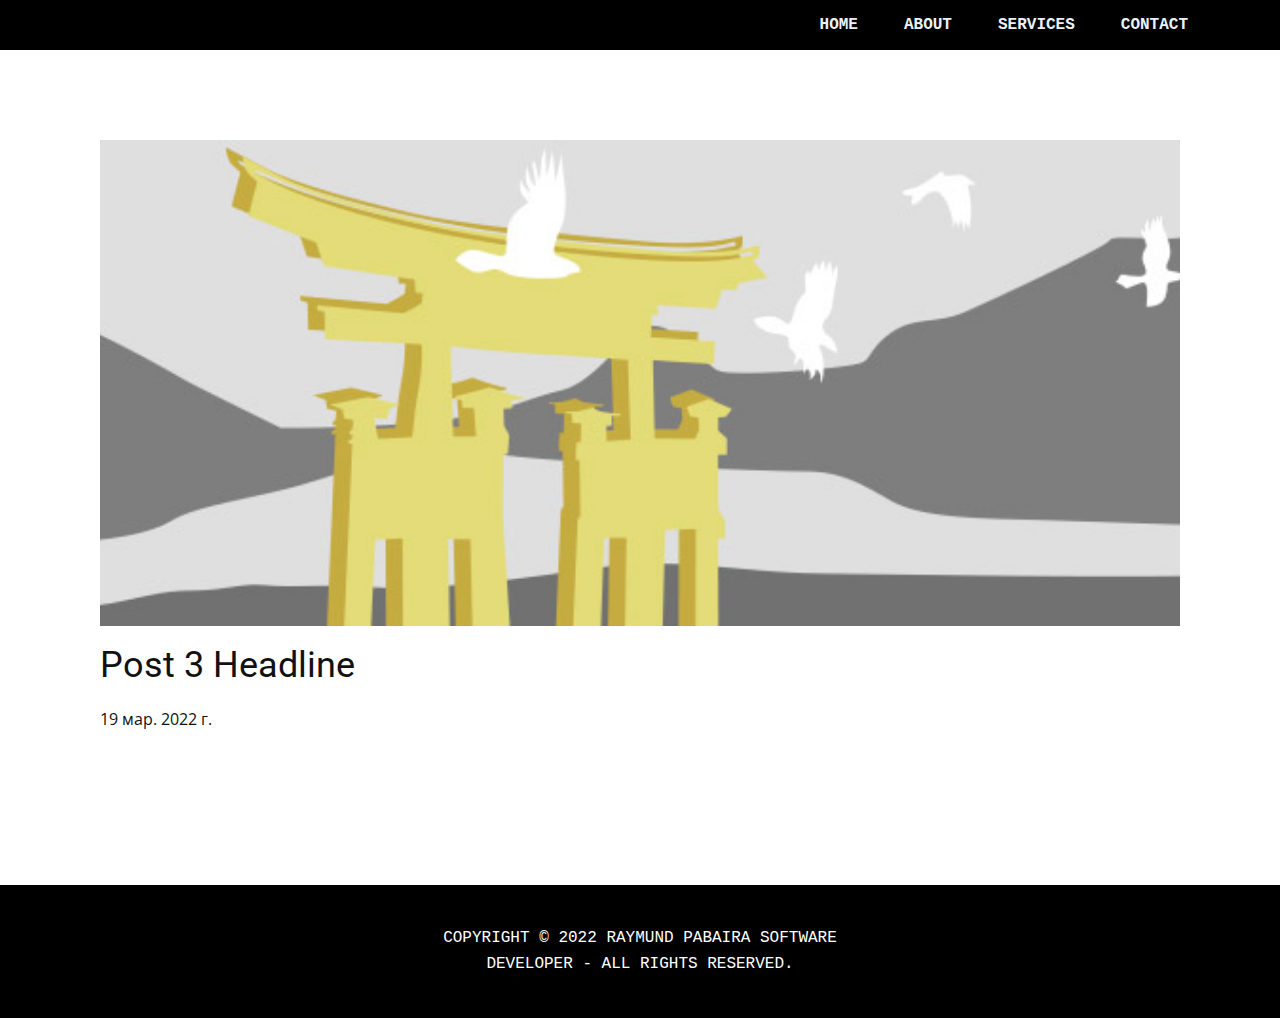
<file: SOFTWARE DESIGN-2A_PABAIRA, RAYMUND_LAB REPORT #1/blog/post-2.html>
<!doctype html>
<html style="font-size: 16px;" lang="en-PH"><head>
    <meta name="viewport" content="width=device-width, initial-scale=1.0">
    <meta charset="utf-8">
    <meta name="keywords" content="">
    <meta name="description" content="">
    <meta name="page_type" content="np-template-header-footer-from-plugin">
    <title>Post 3 Headline</title>
    <link rel="stylesheet" href="../nicepage.css" media="screen">
<link rel="stylesheet" href="../Post-Template.css" media="screen">
    <script class="u-script" type="text/javascript" src="../jquery.js" defer=""></script>
    <script class="u-script" type="text/javascript" src="../nicepage.js" defer=""></script>
    <meta name="generator" content="Nicepage 4.6.5, nicepage.com">
    <link id="u-theme-google-font" rel="stylesheet" href="https://fonts.googleapis.com/css?family=Roboto:100,100i,300,300i,400,400i,500,500i,700,700i,900,900i|Open+Sans:300,300i,400,400i,500,500i,600,600i,700,700i,800,800i">
    
    
    <script type="application/ld+json">{
		"@context": "http://schema.org",
		"@type": "Organization",
		"name": "Raymund Pabaira"
}</script>
    <meta name="theme-color" content="#478ac9">
  </head>
  <body class="u-body u-xl-mode"><header class="u-black u-clearfix u-header u-header" id="sec-1db0" data-image-width="1920" data-image-height="1080" data-animation-name="" data-animation-duration="0" data-animation-delay="0" data-animation-direction=""><div class="u-clearfix u-sheet u-sheet-1">
        <nav class="u-menu u-menu-dropdown u-offcanvas u-menu-1">
          <div class="menu-collapse u-custom-font u-font-courier-new" style="font-size: 1rem; letter-spacing: 0px; text-transform: uppercase; font-weight: 700;">
            <a class="u-button-style u-custom-active-border-color u-custom-border u-custom-border-color u-custom-borders u-custom-hover-border-color u-custom-left-right-menu-spacing u-custom-padding-bottom u-custom-text-active-color u-custom-text-color u-custom-text-hover-color u-custom-text-shadow u-custom-top-bottom-menu-spacing u-nav-link u-text-active-palette-1-base u-text-hover-palette-2-base" href="#">
              <svg class="u-svg-link" viewBox="0 0 24 24"><use xmlns:xlink="http://www.w3.org/1999/xlink" xlink:href="#menu-hamburger"></use></svg>
              <svg class="u-svg-content" version="1.1" id="menu-hamburger" viewBox="0 0 16 16" x="0px" y="0px" xmlns:xlink="http://www.w3.org/1999/xlink" xmlns="http://www.w3.org/2000/svg"><g><rect y="1" width="16" height="2"></rect><rect y="7" width="16" height="2"></rect><rect y="13" width="16" height="2"></rect>
</g></svg>
            </a>
          </div>
          <div class="u-custom-menu u-nav-container">
            <ul class="u-custom-font u-font-courier-new u-nav u-spacing-2 u-unstyled u-nav-1"><li class="u-nav-item"><a class="u-border-2 u-border-active-palette-1-base u-border-hover-palette-1-light-1 u-button-style u-nav-link u-text-active-palette-4-light-3 u-text-hover-palette-1-light-1 u-text-palette-1-light-3" href="../Home.html" style="padding: 10px 20px;">Home</a>
</li><li class="u-nav-item"><a class="u-border-2 u-border-active-palette-1-base u-border-hover-palette-1-light-1 u-button-style u-nav-link u-text-active-palette-4-light-3 u-text-hover-palette-1-light-1 u-text-palette-1-light-3" href="../About.html" style="padding: 10px 20px;">About</a>
</li><li class="u-nav-item"><a class="u-border-2 u-border-active-palette-1-base u-border-hover-palette-1-light-1 u-button-style u-nav-link u-text-active-palette-4-light-3 u-text-hover-palette-1-light-1 u-text-palette-1-light-3" href="../Services.html" style="padding: 10px 20px;">Services</a>
</li><li class="u-nav-item"><a class="u-border-2 u-border-active-palette-1-base u-border-hover-palette-1-light-1 u-button-style u-nav-link u-text-active-palette-4-light-3 u-text-hover-palette-1-light-1 u-text-palette-1-light-3" href="../Contact.html" style="padding: 10px 20px;">Contact</a>
</li></ul>
          </div>
          <div class="u-custom-menu u-nav-container-collapse">
            <div class="u-black u-container-style u-inner-container-layout u-opacity u-opacity-95 u-sidenav">
              <div class="u-inner-container-layout u-sidenav-overflow">
                <div class="u-menu-close"></div>
                <ul class="u-align-center u-nav u-popupmenu-items u-unstyled u-nav-2"><li class="u-nav-item"><a class="u-button-style u-nav-link" href="../Home.html" style="padding: 10px 20px;">Home</a>
</li><li class="u-nav-item"><a class="u-button-style u-nav-link" href="../About.html" style="padding: 10px 20px;">About</a>
</li><li class="u-nav-item"><a class="u-button-style u-nav-link" href="../Services.html" style="padding: 10px 20px;">Services</a>
</li><li class="u-nav-item"><a class="u-button-style u-nav-link" href="../Contact.html" style="padding: 10px 20px;">Contact</a>
</li></ul>
              </div>
            </div>
            <div class="u-black u-menu-overlay u-opacity u-opacity-70"></div>
          </div>
        </nav>
      </div></header>
    <section class="u-align-center u-clearfix u-section-1" id="sec-069d">
      <div class="u-clearfix u-sheet u-valign-middle-md u-valign-middle-sm u-valign-middle-xs u-sheet-1"><!--post_details--><!--post_details_options_json--><!--{"source":""}--><!--/post_details_options_json--><!--blog_post-->
        <div class="u-container-style u-expanded-width u-post-details u-post-details-1">
          <div class="u-container-layout u-valign-middle u-container-layout-1"><!--blog_post_image-->
            <img alt="" class="u-blog-control u-expanded-width u-image u-image-default u-image-1" src="[data-uri]"><!--/blog_post_image--><!--blog_post_header-->
            <h2 class="u-blog-control u-text u-text-1">Post 3 Headline</h2><!--/blog_post_header--><!--blog_post_metadata-->
            <div class="u-blog-control u-metadata u-metadata-1"><!--blog_post_metadata_date-->
              <span class="u-meta-date u-meta-icon">19 мар. 2022 г.</span><!--/blog_post_metadata_date--><!--blog_post_metadata_category-->
              <!--/blog_post_metadata_category--><!--blog_post_metadata_comments-->
              <!--/blog_post_metadata_comments-->
            </div><!--/blog_post_metadata--><!--blog_post_content-->
            <!--/blog_post_content-->
          </div>
        </div><!--/blog_post--><!--/post_details-->
      </div>
    </section>
    
    
    <footer class="u-align-center u-black u-clearfix u-footer u-footer" id="sec-0ed9"><div class="u-clearfix u-sheet u-sheet-1">
        <p class="u-custom-font u-font-courier-new u-small-text u-text u-text-variant u-text-1">
          <span style="font-size: 1rem;"> COPYRIGHT ©&nbsp;2022&nbsp;RAYMUND PABAIRA SOFTWARE DEVELOPER - ALL RIGHTS RESERVED.</span>
          <br>
        </p>
      </div></footer>
  
</body></html>
</file>
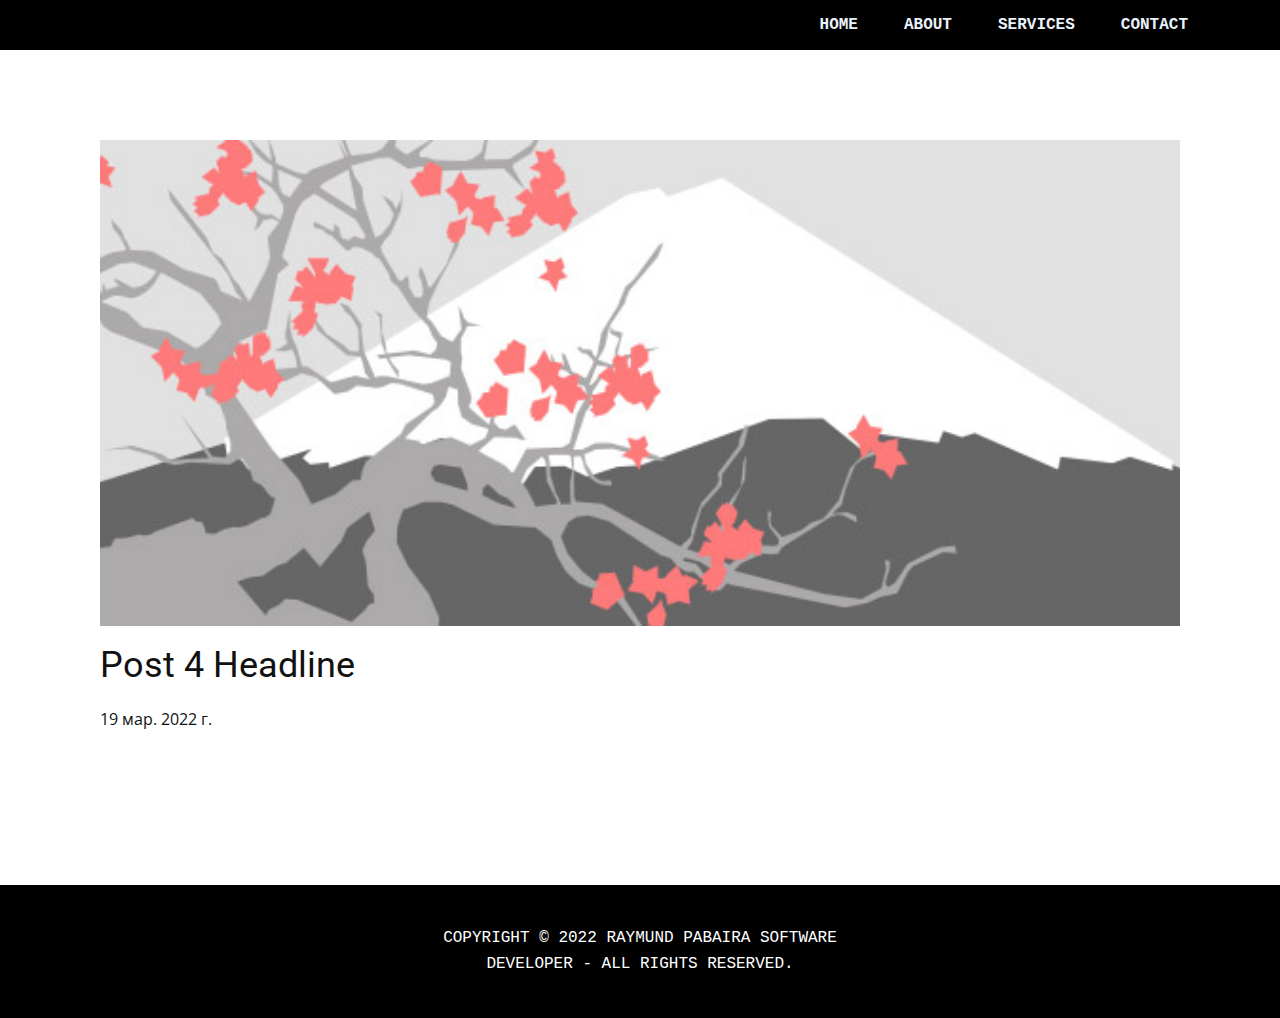
<file: SOFTWARE DESIGN-2A_PABAIRA, RAYMUND_LAB REPORT #1/blog/post-3.html>
<!doctype html>
<html style="font-size: 16px;" lang="en-PH"><head>
    <meta name="viewport" content="width=device-width, initial-scale=1.0">
    <meta charset="utf-8">
    <meta name="keywords" content="">
    <meta name="description" content="">
    <meta name="page_type" content="np-template-header-footer-from-plugin">
    <title>Post 4 Headline</title>
    <link rel="stylesheet" href="../nicepage.css" media="screen">
<link rel="stylesheet" href="../Post-Template.css" media="screen">
    <script class="u-script" type="text/javascript" src="../jquery.js" defer=""></script>
    <script class="u-script" type="text/javascript" src="../nicepage.js" defer=""></script>
    <meta name="generator" content="Nicepage 4.6.5, nicepage.com">
    <link id="u-theme-google-font" rel="stylesheet" href="https://fonts.googleapis.com/css?family=Roboto:100,100i,300,300i,400,400i,500,500i,700,700i,900,900i|Open+Sans:300,300i,400,400i,500,500i,600,600i,700,700i,800,800i">
    
    
    <script type="application/ld+json">{
		"@context": "http://schema.org",
		"@type": "Organization",
		"name": "Raymund Pabaira"
}</script>
    <meta name="theme-color" content="#478ac9">
  </head>
  <body class="u-body u-xl-mode"><header class="u-black u-clearfix u-header u-header" id="sec-1db0" data-image-width="1920" data-image-height="1080" data-animation-name="" data-animation-duration="0" data-animation-delay="0" data-animation-direction=""><div class="u-clearfix u-sheet u-sheet-1">
        <nav class="u-menu u-menu-dropdown u-offcanvas u-menu-1">
          <div class="menu-collapse u-custom-font u-font-courier-new" style="font-size: 1rem; letter-spacing: 0px; text-transform: uppercase; font-weight: 700;">
            <a class="u-button-style u-custom-active-border-color u-custom-border u-custom-border-color u-custom-borders u-custom-hover-border-color u-custom-left-right-menu-spacing u-custom-padding-bottom u-custom-text-active-color u-custom-text-color u-custom-text-hover-color u-custom-text-shadow u-custom-top-bottom-menu-spacing u-nav-link u-text-active-palette-1-base u-text-hover-palette-2-base" href="#">
              <svg class="u-svg-link" viewBox="0 0 24 24"><use xmlns:xlink="http://www.w3.org/1999/xlink" xlink:href="#menu-hamburger"></use></svg>
              <svg class="u-svg-content" version="1.1" id="menu-hamburger" viewBox="0 0 16 16" x="0px" y="0px" xmlns:xlink="http://www.w3.org/1999/xlink" xmlns="http://www.w3.org/2000/svg"><g><rect y="1" width="16" height="2"></rect><rect y="7" width="16" height="2"></rect><rect y="13" width="16" height="2"></rect>
</g></svg>
            </a>
          </div>
          <div class="u-custom-menu u-nav-container">
            <ul class="u-custom-font u-font-courier-new u-nav u-spacing-2 u-unstyled u-nav-1"><li class="u-nav-item"><a class="u-border-2 u-border-active-palette-1-base u-border-hover-palette-1-light-1 u-button-style u-nav-link u-text-active-palette-4-light-3 u-text-hover-palette-1-light-1 u-text-palette-1-light-3" href="../Home.html" style="padding: 10px 20px;">Home</a>
</li><li class="u-nav-item"><a class="u-border-2 u-border-active-palette-1-base u-border-hover-palette-1-light-1 u-button-style u-nav-link u-text-active-palette-4-light-3 u-text-hover-palette-1-light-1 u-text-palette-1-light-3" href="../About.html" style="padding: 10px 20px;">About</a>
</li><li class="u-nav-item"><a class="u-border-2 u-border-active-palette-1-base u-border-hover-palette-1-light-1 u-button-style u-nav-link u-text-active-palette-4-light-3 u-text-hover-palette-1-light-1 u-text-palette-1-light-3" href="../Services.html" style="padding: 10px 20px;">Services</a>
</li><li class="u-nav-item"><a class="u-border-2 u-border-active-palette-1-base u-border-hover-palette-1-light-1 u-button-style u-nav-link u-text-active-palette-4-light-3 u-text-hover-palette-1-light-1 u-text-palette-1-light-3" href="../Contact.html" style="padding: 10px 20px;">Contact</a>
</li></ul>
          </div>
          <div class="u-custom-menu u-nav-container-collapse">
            <div class="u-black u-container-style u-inner-container-layout u-opacity u-opacity-95 u-sidenav">
              <div class="u-inner-container-layout u-sidenav-overflow">
                <div class="u-menu-close"></div>
                <ul class="u-align-center u-nav u-popupmenu-items u-unstyled u-nav-2"><li class="u-nav-item"><a class="u-button-style u-nav-link" href="../Home.html" style="padding: 10px 20px;">Home</a>
</li><li class="u-nav-item"><a class="u-button-style u-nav-link" href="../About.html" style="padding: 10px 20px;">About</a>
</li><li class="u-nav-item"><a class="u-button-style u-nav-link" href="../Services.html" style="padding: 10px 20px;">Services</a>
</li><li class="u-nav-item"><a class="u-button-style u-nav-link" href="../Contact.html" style="padding: 10px 20px;">Contact</a>
</li></ul>
              </div>
            </div>
            <div class="u-black u-menu-overlay u-opacity u-opacity-70"></div>
          </div>
        </nav>
      </div></header>
    <section class="u-align-center u-clearfix u-section-1" id="sec-069d">
      <div class="u-clearfix u-sheet u-valign-middle-md u-valign-middle-sm u-valign-middle-xs u-sheet-1"><!--post_details--><!--post_details_options_json--><!--{"source":""}--><!--/post_details_options_json--><!--blog_post-->
        <div class="u-container-style u-expanded-width u-post-details u-post-details-1">
          <div class="u-container-layout u-valign-middle u-container-layout-1"><!--blog_post_image-->
            <img alt="" class="u-blog-control u-expanded-width u-image u-image-default u-image-1" src="[data-uri]"><!--/blog_post_image--><!--blog_post_header-->
            <h2 class="u-blog-control u-text u-text-1">Post 4 Headline</h2><!--/blog_post_header--><!--blog_post_metadata-->
            <div class="u-blog-control u-metadata u-metadata-1"><!--blog_post_metadata_date-->
              <span class="u-meta-date u-meta-icon">19 мар. 2022 г.</span><!--/blog_post_metadata_date--><!--blog_post_metadata_category-->
              <!--/blog_post_metadata_category--><!--blog_post_metadata_comments-->
              <!--/blog_post_metadata_comments-->
            </div><!--/blog_post_metadata--><!--blog_post_content-->
            <!--/blog_post_content-->
          </div>
        </div><!--/blog_post--><!--/post_details-->
      </div>
    </section>
    
    
    <footer class="u-align-center u-black u-clearfix u-footer u-footer" id="sec-0ed9"><div class="u-clearfix u-sheet u-sheet-1">
        <p class="u-custom-font u-font-courier-new u-small-text u-text u-text-variant u-text-1">
          <span style="font-size: 1rem;"> COPYRIGHT ©&nbsp;2022&nbsp;RAYMUND PABAIRA SOFTWARE DEVELOPER - ALL RIGHTS RESERVED.</span>
          <br>
        </p>
      </div></footer>
  
</body></html>
</file>
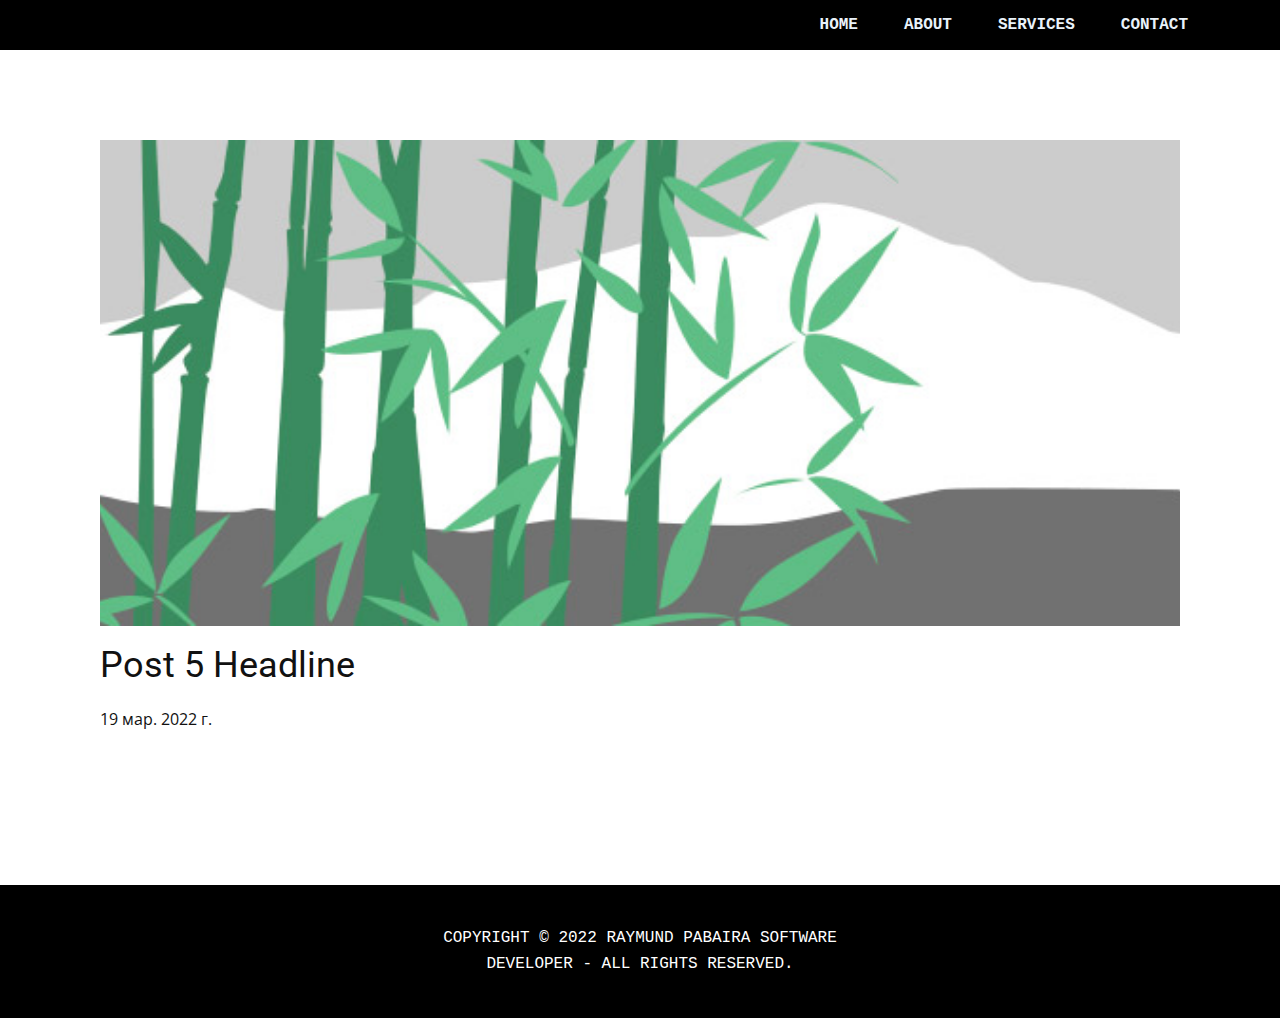
<file: SOFTWARE DESIGN-2A_PABAIRA, RAYMUND_LAB REPORT #1/blog/post-4.html>
<!doctype html>
<html style="font-size: 16px;" lang="en-PH"><head>
    <meta name="viewport" content="width=device-width, initial-scale=1.0">
    <meta charset="utf-8">
    <meta name="keywords" content="">
    <meta name="description" content="">
    <meta name="page_type" content="np-template-header-footer-from-plugin">
    <title>Post 5 Headline</title>
    <link rel="stylesheet" href="../nicepage.css" media="screen">
<link rel="stylesheet" href="../Post-Template.css" media="screen">
    <script class="u-script" type="text/javascript" src="../jquery.js" defer=""></script>
    <script class="u-script" type="text/javascript" src="../nicepage.js" defer=""></script>
    <meta name="generator" content="Nicepage 4.6.5, nicepage.com">
    <link id="u-theme-google-font" rel="stylesheet" href="https://fonts.googleapis.com/css?family=Roboto:100,100i,300,300i,400,400i,500,500i,700,700i,900,900i|Open+Sans:300,300i,400,400i,500,500i,600,600i,700,700i,800,800i">
    
    
    <script type="application/ld+json">{
		"@context": "http://schema.org",
		"@type": "Organization",
		"name": "Raymund Pabaira"
}</script>
    <meta name="theme-color" content="#478ac9">
  </head>
  <body class="u-body u-xl-mode"><header class="u-black u-clearfix u-header u-header" id="sec-1db0" data-image-width="1920" data-image-height="1080" data-animation-name="" data-animation-duration="0" data-animation-delay="0" data-animation-direction=""><div class="u-clearfix u-sheet u-sheet-1">
        <nav class="u-menu u-menu-dropdown u-offcanvas u-menu-1">
          <div class="menu-collapse u-custom-font u-font-courier-new" style="font-size: 1rem; letter-spacing: 0px; text-transform: uppercase; font-weight: 700;">
            <a class="u-button-style u-custom-active-border-color u-custom-border u-custom-border-color u-custom-borders u-custom-hover-border-color u-custom-left-right-menu-spacing u-custom-padding-bottom u-custom-text-active-color u-custom-text-color u-custom-text-hover-color u-custom-text-shadow u-custom-top-bottom-menu-spacing u-nav-link u-text-active-palette-1-base u-text-hover-palette-2-base" href="#">
              <svg class="u-svg-link" viewBox="0 0 24 24"><use xmlns:xlink="http://www.w3.org/1999/xlink" xlink:href="#menu-hamburger"></use></svg>
              <svg class="u-svg-content" version="1.1" id="menu-hamburger" viewBox="0 0 16 16" x="0px" y="0px" xmlns:xlink="http://www.w3.org/1999/xlink" xmlns="http://www.w3.org/2000/svg"><g><rect y="1" width="16" height="2"></rect><rect y="7" width="16" height="2"></rect><rect y="13" width="16" height="2"></rect>
</g></svg>
            </a>
          </div>
          <div class="u-custom-menu u-nav-container">
            <ul class="u-custom-font u-font-courier-new u-nav u-spacing-2 u-unstyled u-nav-1"><li class="u-nav-item"><a class="u-border-2 u-border-active-palette-1-base u-border-hover-palette-1-light-1 u-button-style u-nav-link u-text-active-palette-4-light-3 u-text-hover-palette-1-light-1 u-text-palette-1-light-3" href="../Home.html" style="padding: 10px 20px;">Home</a>
</li><li class="u-nav-item"><a class="u-border-2 u-border-active-palette-1-base u-border-hover-palette-1-light-1 u-button-style u-nav-link u-text-active-palette-4-light-3 u-text-hover-palette-1-light-1 u-text-palette-1-light-3" href="../About.html" style="padding: 10px 20px;">About</a>
</li><li class="u-nav-item"><a class="u-border-2 u-border-active-palette-1-base u-border-hover-palette-1-light-1 u-button-style u-nav-link u-text-active-palette-4-light-3 u-text-hover-palette-1-light-1 u-text-palette-1-light-3" href="../Services.html" style="padding: 10px 20px;">Services</a>
</li><li class="u-nav-item"><a class="u-border-2 u-border-active-palette-1-base u-border-hover-palette-1-light-1 u-button-style u-nav-link u-text-active-palette-4-light-3 u-text-hover-palette-1-light-1 u-text-palette-1-light-3" href="../Contact.html" style="padding: 10px 20px;">Contact</a>
</li></ul>
          </div>
          <div class="u-custom-menu u-nav-container-collapse">
            <div class="u-black u-container-style u-inner-container-layout u-opacity u-opacity-95 u-sidenav">
              <div class="u-inner-container-layout u-sidenav-overflow">
                <div class="u-menu-close"></div>
                <ul class="u-align-center u-nav u-popupmenu-items u-unstyled u-nav-2"><li class="u-nav-item"><a class="u-button-style u-nav-link" href="../Home.html" style="padding: 10px 20px;">Home</a>
</li><li class="u-nav-item"><a class="u-button-style u-nav-link" href="../About.html" style="padding: 10px 20px;">About</a>
</li><li class="u-nav-item"><a class="u-button-style u-nav-link" href="../Services.html" style="padding: 10px 20px;">Services</a>
</li><li class="u-nav-item"><a class="u-button-style u-nav-link" href="../Contact.html" style="padding: 10px 20px;">Contact</a>
</li></ul>
              </div>
            </div>
            <div class="u-black u-menu-overlay u-opacity u-opacity-70"></div>
          </div>
        </nav>
      </div></header>
    <section class="u-align-center u-clearfix u-section-1" id="sec-069d">
      <div class="u-clearfix u-sheet u-valign-middle-md u-valign-middle-sm u-valign-middle-xs u-sheet-1"><!--post_details--><!--post_details_options_json--><!--{"source":""}--><!--/post_details_options_json--><!--blog_post-->
        <div class="u-container-style u-expanded-width u-post-details u-post-details-1">
          <div class="u-container-layout u-valign-middle u-container-layout-1"><!--blog_post_image-->
            <img alt="" class="u-blog-control u-expanded-width u-image u-image-default u-image-1" src="[data-uri]"><!--/blog_post_image--><!--blog_post_header-->
            <h2 class="u-blog-control u-text u-text-1">Post 5 Headline</h2><!--/blog_post_header--><!--blog_post_metadata-->
            <div class="u-blog-control u-metadata u-metadata-1"><!--blog_post_metadata_date-->
              <span class="u-meta-date u-meta-icon">19 мар. 2022 г.</span><!--/blog_post_metadata_date--><!--blog_post_metadata_category-->
              <!--/blog_post_metadata_category--><!--blog_post_metadata_comments-->
              <!--/blog_post_metadata_comments-->
            </div><!--/blog_post_metadata--><!--blog_post_content-->
            <!--/blog_post_content-->
          </div>
        </div><!--/blog_post--><!--/post_details-->
      </div>
    </section>
    
    
    <footer class="u-align-center u-black u-clearfix u-footer u-footer" id="sec-0ed9"><div class="u-clearfix u-sheet u-sheet-1">
        <p class="u-custom-font u-font-courier-new u-small-text u-text u-text-variant u-text-1">
          <span style="font-size: 1rem;"> COPYRIGHT ©&nbsp;2022&nbsp;RAYMUND PABAIRA SOFTWARE DEVELOPER - ALL RIGHTS RESERVED.</span>
          <br>
        </p>
      </div></footer>
  
</body></html>
</file>
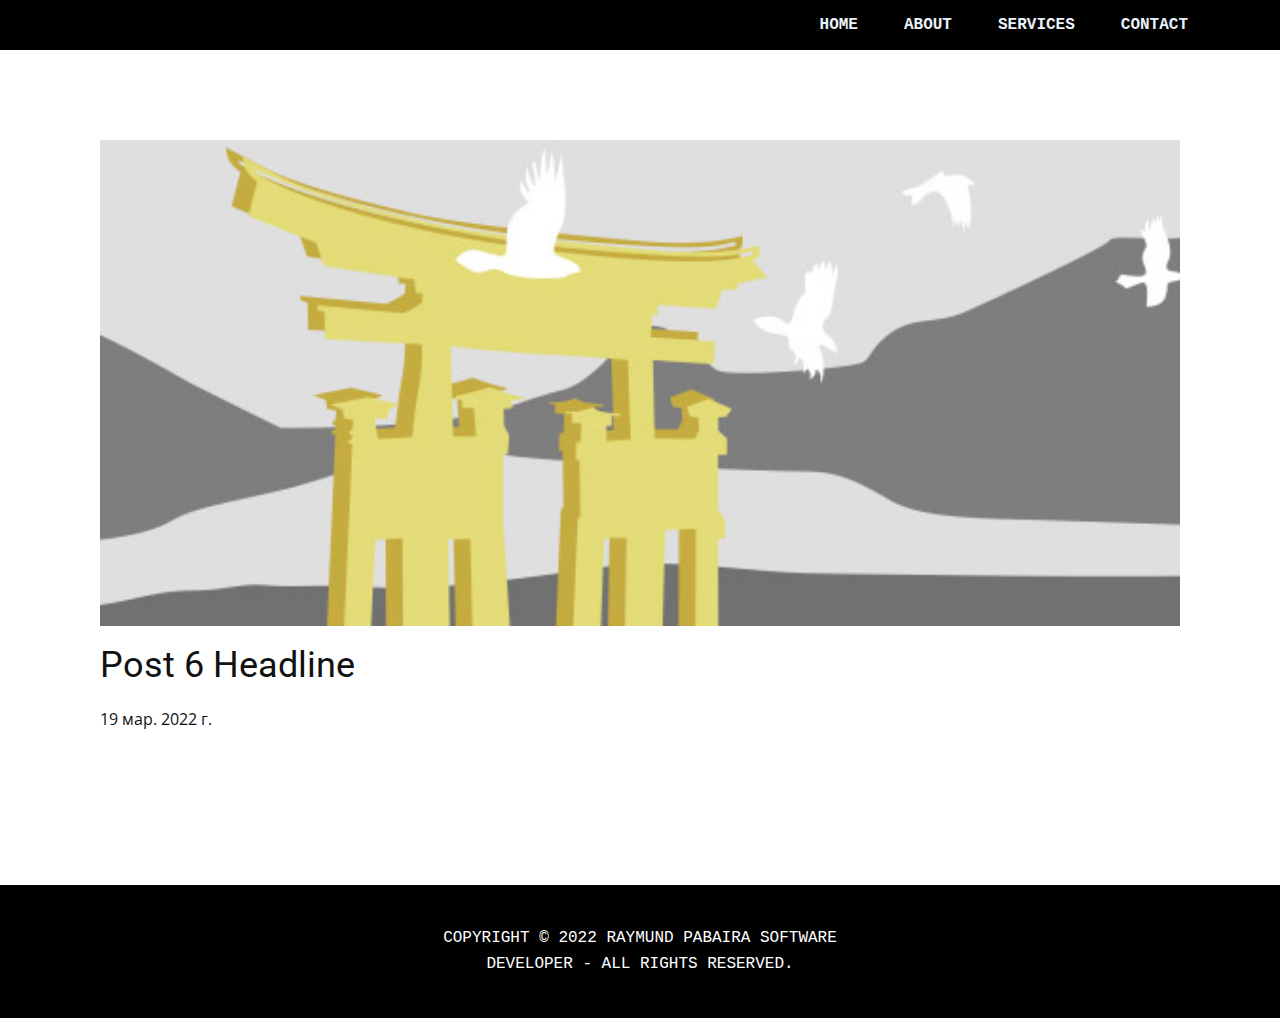
<file: SOFTWARE DESIGN-2A_PABAIRA, RAYMUND_LAB REPORT #1/blog/post-5.html>
<!doctype html>
<html style="font-size: 16px;" lang="en-PH"><head>
    <meta name="viewport" content="width=device-width, initial-scale=1.0">
    <meta charset="utf-8">
    <meta name="keywords" content="">
    <meta name="description" content="">
    <meta name="page_type" content="np-template-header-footer-from-plugin">
    <title>Post 6 Headline</title>
    <link rel="stylesheet" href="../nicepage.css" media="screen">
<link rel="stylesheet" href="../Post-Template.css" media="screen">
    <script class="u-script" type="text/javascript" src="../jquery.js" defer=""></script>
    <script class="u-script" type="text/javascript" src="../nicepage.js" defer=""></script>
    <meta name="generator" content="Nicepage 4.6.5, nicepage.com">
    <link id="u-theme-google-font" rel="stylesheet" href="https://fonts.googleapis.com/css?family=Roboto:100,100i,300,300i,400,400i,500,500i,700,700i,900,900i|Open+Sans:300,300i,400,400i,500,500i,600,600i,700,700i,800,800i">
    
    
    <script type="application/ld+json">{
		"@context": "http://schema.org",
		"@type": "Organization",
		"name": "Raymund Pabaira"
}</script>
    <meta name="theme-color" content="#478ac9">
  </head>
  <body class="u-body u-xl-mode"><header class="u-black u-clearfix u-header u-header" id="sec-1db0" data-image-width="1920" data-image-height="1080" data-animation-name="" data-animation-duration="0" data-animation-delay="0" data-animation-direction=""><div class="u-clearfix u-sheet u-sheet-1">
        <nav class="u-menu u-menu-dropdown u-offcanvas u-menu-1">
          <div class="menu-collapse u-custom-font u-font-courier-new" style="font-size: 1rem; letter-spacing: 0px; text-transform: uppercase; font-weight: 700;">
            <a class="u-button-style u-custom-active-border-color u-custom-border u-custom-border-color u-custom-borders u-custom-hover-border-color u-custom-left-right-menu-spacing u-custom-padding-bottom u-custom-text-active-color u-custom-text-color u-custom-text-hover-color u-custom-text-shadow u-custom-top-bottom-menu-spacing u-nav-link u-text-active-palette-1-base u-text-hover-palette-2-base" href="#">
              <svg class="u-svg-link" viewBox="0 0 24 24"><use xmlns:xlink="http://www.w3.org/1999/xlink" xlink:href="#menu-hamburger"></use></svg>
              <svg class="u-svg-content" version="1.1" id="menu-hamburger" viewBox="0 0 16 16" x="0px" y="0px" xmlns:xlink="http://www.w3.org/1999/xlink" xmlns="http://www.w3.org/2000/svg"><g><rect y="1" width="16" height="2"></rect><rect y="7" width="16" height="2"></rect><rect y="13" width="16" height="2"></rect>
</g></svg>
            </a>
          </div>
          <div class="u-custom-menu u-nav-container">
            <ul class="u-custom-font u-font-courier-new u-nav u-spacing-2 u-unstyled u-nav-1"><li class="u-nav-item"><a class="u-border-2 u-border-active-palette-1-base u-border-hover-palette-1-light-1 u-button-style u-nav-link u-text-active-palette-4-light-3 u-text-hover-palette-1-light-1 u-text-palette-1-light-3" href="../Home.html" style="padding: 10px 20px;">Home</a>
</li><li class="u-nav-item"><a class="u-border-2 u-border-active-palette-1-base u-border-hover-palette-1-light-1 u-button-style u-nav-link u-text-active-palette-4-light-3 u-text-hover-palette-1-light-1 u-text-palette-1-light-3" href="../About.html" style="padding: 10px 20px;">About</a>
</li><li class="u-nav-item"><a class="u-border-2 u-border-active-palette-1-base u-border-hover-palette-1-light-1 u-button-style u-nav-link u-text-active-palette-4-light-3 u-text-hover-palette-1-light-1 u-text-palette-1-light-3" href="../Services.html" style="padding: 10px 20px;">Services</a>
</li><li class="u-nav-item"><a class="u-border-2 u-border-active-palette-1-base u-border-hover-palette-1-light-1 u-button-style u-nav-link u-text-active-palette-4-light-3 u-text-hover-palette-1-light-1 u-text-palette-1-light-3" href="../Contact.html" style="padding: 10px 20px;">Contact</a>
</li></ul>
          </div>
          <div class="u-custom-menu u-nav-container-collapse">
            <div class="u-black u-container-style u-inner-container-layout u-opacity u-opacity-95 u-sidenav">
              <div class="u-inner-container-layout u-sidenav-overflow">
                <div class="u-menu-close"></div>
                <ul class="u-align-center u-nav u-popupmenu-items u-unstyled u-nav-2"><li class="u-nav-item"><a class="u-button-style u-nav-link" href="../Home.html" style="padding: 10px 20px;">Home</a>
</li><li class="u-nav-item"><a class="u-button-style u-nav-link" href="../About.html" style="padding: 10px 20px;">About</a>
</li><li class="u-nav-item"><a class="u-button-style u-nav-link" href="../Services.html" style="padding: 10px 20px;">Services</a>
</li><li class="u-nav-item"><a class="u-button-style u-nav-link" href="../Contact.html" style="padding: 10px 20px;">Contact</a>
</li></ul>
              </div>
            </div>
            <div class="u-black u-menu-overlay u-opacity u-opacity-70"></div>
          </div>
        </nav>
      </div></header>
    <section class="u-align-center u-clearfix u-section-1" id="sec-069d">
      <div class="u-clearfix u-sheet u-valign-middle-md u-valign-middle-sm u-valign-middle-xs u-sheet-1"><!--post_details--><!--post_details_options_json--><!--{"source":""}--><!--/post_details_options_json--><!--blog_post-->
        <div class="u-container-style u-expanded-width u-post-details u-post-details-1">
          <div class="u-container-layout u-valign-middle u-container-layout-1"><!--blog_post_image-->
            <img alt="" class="u-blog-control u-expanded-width u-image u-image-default u-image-1" src="[data-uri]"><!--/blog_post_image--><!--blog_post_header-->
            <h2 class="u-blog-control u-text u-text-1">Post 6 Headline</h2><!--/blog_post_header--><!--blog_post_metadata-->
            <div class="u-blog-control u-metadata u-metadata-1"><!--blog_post_metadata_date-->
              <span class="u-meta-date u-meta-icon">19 мар. 2022 г.</span><!--/blog_post_metadata_date--><!--blog_post_metadata_category-->
              <!--/blog_post_metadata_category--><!--blog_post_metadata_comments-->
              <!--/blog_post_metadata_comments-->
            </div><!--/blog_post_metadata--><!--blog_post_content-->
            <!--/blog_post_content-->
          </div>
        </div><!--/blog_post--><!--/post_details-->
      </div>
    </section>
    
    
    <footer class="u-align-center u-black u-clearfix u-footer u-footer" id="sec-0ed9"><div class="u-clearfix u-sheet u-sheet-1">
        <p class="u-custom-font u-font-courier-new u-small-text u-text u-text-variant u-text-1">
          <span style="font-size: 1rem;"> COPYRIGHT ©&nbsp;2022&nbsp;RAYMUND PABAIRA SOFTWARE DEVELOPER - ALL RIGHTS RESERVED.</span>
          <br>
        </p>
      </div></footer>
  
</body></html>
</file>
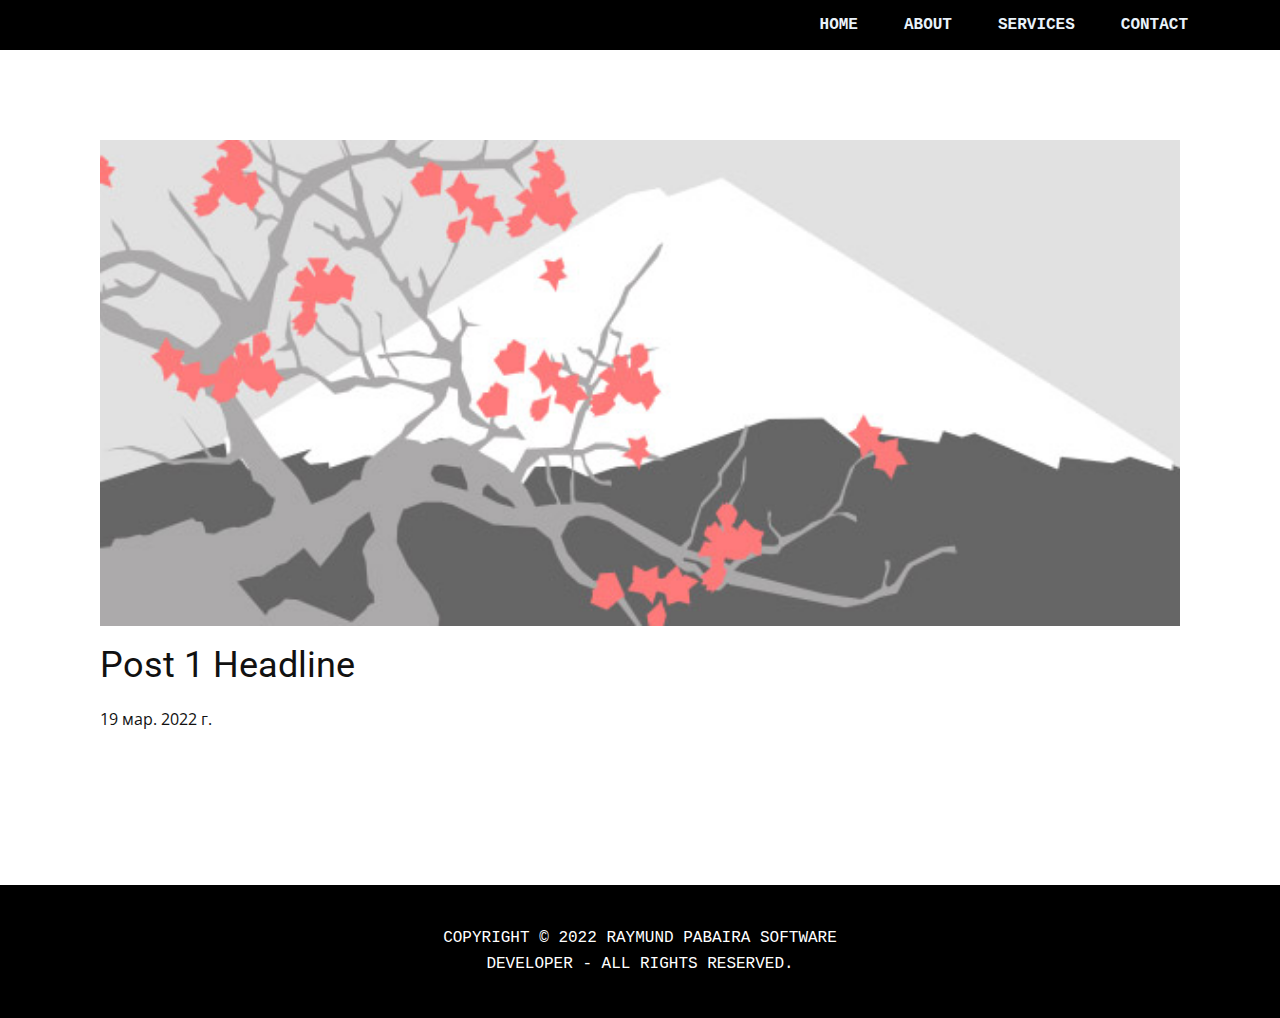
<file: SOFTWARE DESIGN-2A_PABAIRA, RAYMUND_LAB REPORT #1/blog/post.html>
<!doctype html>
<html style="font-size: 16px;" lang="en-PH"><head>
    <meta name="viewport" content="width=device-width, initial-scale=1.0">
    <meta charset="utf-8">
    <meta name="keywords" content="">
    <meta name="description" content="">
    <meta name="page_type" content="np-template-header-footer-from-plugin">
    <title>Post 1 Headline</title>
    <link rel="stylesheet" href="../nicepage.css" media="screen">
<link rel="stylesheet" href="../Post-Template.css" media="screen">
    <script class="u-script" type="text/javascript" src="../jquery.js" defer=""></script>
    <script class="u-script" type="text/javascript" src="../nicepage.js" defer=""></script>
    <meta name="generator" content="Nicepage 4.6.5, nicepage.com">
    <link id="u-theme-google-font" rel="stylesheet" href="https://fonts.googleapis.com/css?family=Roboto:100,100i,300,300i,400,400i,500,500i,700,700i,900,900i|Open+Sans:300,300i,400,400i,500,500i,600,600i,700,700i,800,800i">
    
    
    <script type="application/ld+json">{
		"@context": "http://schema.org",
		"@type": "Organization",
		"name": "Raymund Pabaira"
}</script>
    <meta name="theme-color" content="#478ac9">
  </head>
  <body class="u-body u-xl-mode"><header class="u-black u-clearfix u-header u-header" id="sec-1db0" data-image-width="1920" data-image-height="1080" data-animation-name="" data-animation-duration="0" data-animation-delay="0" data-animation-direction=""><div class="u-clearfix u-sheet u-sheet-1">
        <nav class="u-menu u-menu-dropdown u-offcanvas u-menu-1">
          <div class="menu-collapse u-custom-font u-font-courier-new" style="font-size: 1rem; letter-spacing: 0px; text-transform: uppercase; font-weight: 700;">
            <a class="u-button-style u-custom-active-border-color u-custom-border u-custom-border-color u-custom-borders u-custom-hover-border-color u-custom-left-right-menu-spacing u-custom-padding-bottom u-custom-text-active-color u-custom-text-color u-custom-text-hover-color u-custom-text-shadow u-custom-top-bottom-menu-spacing u-nav-link u-text-active-palette-1-base u-text-hover-palette-2-base" href="#">
              <svg class="u-svg-link" viewBox="0 0 24 24"><use xmlns:xlink="http://www.w3.org/1999/xlink" xlink:href="#menu-hamburger"></use></svg>
              <svg class="u-svg-content" version="1.1" id="menu-hamburger" viewBox="0 0 16 16" x="0px" y="0px" xmlns:xlink="http://www.w3.org/1999/xlink" xmlns="http://www.w3.org/2000/svg"><g><rect y="1" width="16" height="2"></rect><rect y="7" width="16" height="2"></rect><rect y="13" width="16" height="2"></rect>
</g></svg>
            </a>
          </div>
          <div class="u-custom-menu u-nav-container">
            <ul class="u-custom-font u-font-courier-new u-nav u-spacing-2 u-unstyled u-nav-1"><li class="u-nav-item"><a class="u-border-2 u-border-active-palette-1-base u-border-hover-palette-1-light-1 u-button-style u-nav-link u-text-active-palette-4-light-3 u-text-hover-palette-1-light-1 u-text-palette-1-light-3" href="../Home.html" style="padding: 10px 20px;">Home</a>
</li><li class="u-nav-item"><a class="u-border-2 u-border-active-palette-1-base u-border-hover-palette-1-light-1 u-button-style u-nav-link u-text-active-palette-4-light-3 u-text-hover-palette-1-light-1 u-text-palette-1-light-3" href="../About.html" style="padding: 10px 20px;">About</a>
</li><li class="u-nav-item"><a class="u-border-2 u-border-active-palette-1-base u-border-hover-palette-1-light-1 u-button-style u-nav-link u-text-active-palette-4-light-3 u-text-hover-palette-1-light-1 u-text-palette-1-light-3" href="../Services.html" style="padding: 10px 20px;">Services</a>
</li><li class="u-nav-item"><a class="u-border-2 u-border-active-palette-1-base u-border-hover-palette-1-light-1 u-button-style u-nav-link u-text-active-palette-4-light-3 u-text-hover-palette-1-light-1 u-text-palette-1-light-3" href="../Contact.html" style="padding: 10px 20px;">Contact</a>
</li></ul>
          </div>
          <div class="u-custom-menu u-nav-container-collapse">
            <div class="u-black u-container-style u-inner-container-layout u-opacity u-opacity-95 u-sidenav">
              <div class="u-inner-container-layout u-sidenav-overflow">
                <div class="u-menu-close"></div>
                <ul class="u-align-center u-nav u-popupmenu-items u-unstyled u-nav-2"><li class="u-nav-item"><a class="u-button-style u-nav-link" href="../Home.html" style="padding: 10px 20px;">Home</a>
</li><li class="u-nav-item"><a class="u-button-style u-nav-link" href="../About.html" style="padding: 10px 20px;">About</a>
</li><li class="u-nav-item"><a class="u-button-style u-nav-link" href="../Services.html" style="padding: 10px 20px;">Services</a>
</li><li class="u-nav-item"><a class="u-button-style u-nav-link" href="../Contact.html" style="padding: 10px 20px;">Contact</a>
</li></ul>
              </div>
            </div>
            <div class="u-black u-menu-overlay u-opacity u-opacity-70"></div>
          </div>
        </nav>
      </div></header>
    <section class="u-align-center u-clearfix u-section-1" id="sec-069d">
      <div class="u-clearfix u-sheet u-valign-middle-md u-valign-middle-sm u-valign-middle-xs u-sheet-1"><!--post_details--><!--post_details_options_json--><!--{"source":""}--><!--/post_details_options_json--><!--blog_post-->
        <div class="u-container-style u-expanded-width u-post-details u-post-details-1">
          <div class="u-container-layout u-valign-middle u-container-layout-1"><!--blog_post_image-->
            <img alt="" class="u-blog-control u-expanded-width u-image u-image-default u-image-1" src="[data-uri]"><!--/blog_post_image--><!--blog_post_header-->
            <h2 class="u-blog-control u-text u-text-1">Post 1 Headline</h2><!--/blog_post_header--><!--blog_post_metadata-->
            <div class="u-blog-control u-metadata u-metadata-1"><!--blog_post_metadata_date-->
              <span class="u-meta-date u-meta-icon">19 мар. 2022 г.</span><!--/blog_post_metadata_date--><!--blog_post_metadata_category-->
              <!--/blog_post_metadata_category--><!--blog_post_metadata_comments-->
              <!--/blog_post_metadata_comments-->
            </div><!--/blog_post_metadata--><!--blog_post_content-->
            <!--/blog_post_content-->
          </div>
        </div><!--/blog_post--><!--/post_details-->
      </div>
    </section>
    
    
    <footer class="u-align-center u-black u-clearfix u-footer u-footer" id="sec-0ed9"><div class="u-clearfix u-sheet u-sheet-1">
        <p class="u-custom-font u-font-courier-new u-small-text u-text u-text-variant u-text-1">
          <span style="font-size: 1rem;"> COPYRIGHT ©&nbsp;2022&nbsp;RAYMUND PABAIRA SOFTWARE DEVELOPER - ALL RIGHTS RESERVED.</span>
          <br>
        </p>
      </div></footer>
  
</body></html>
</file>
